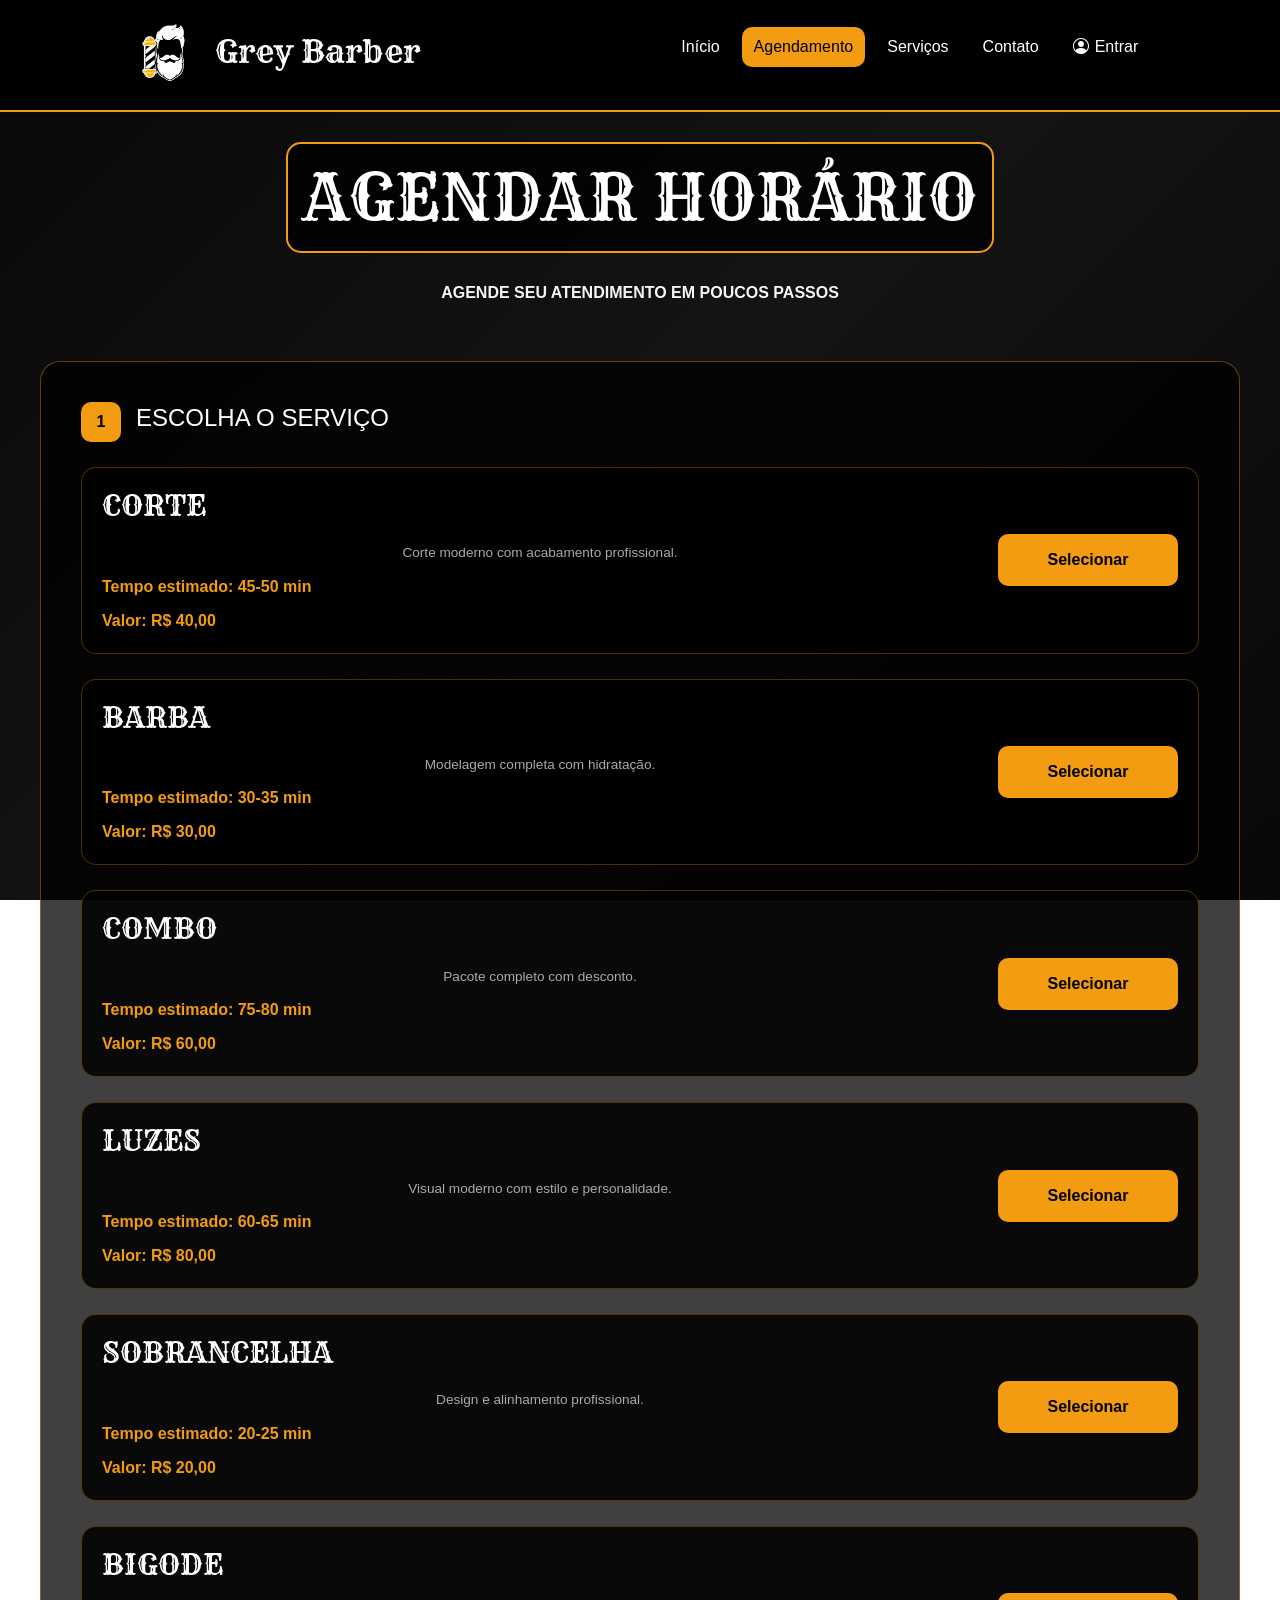
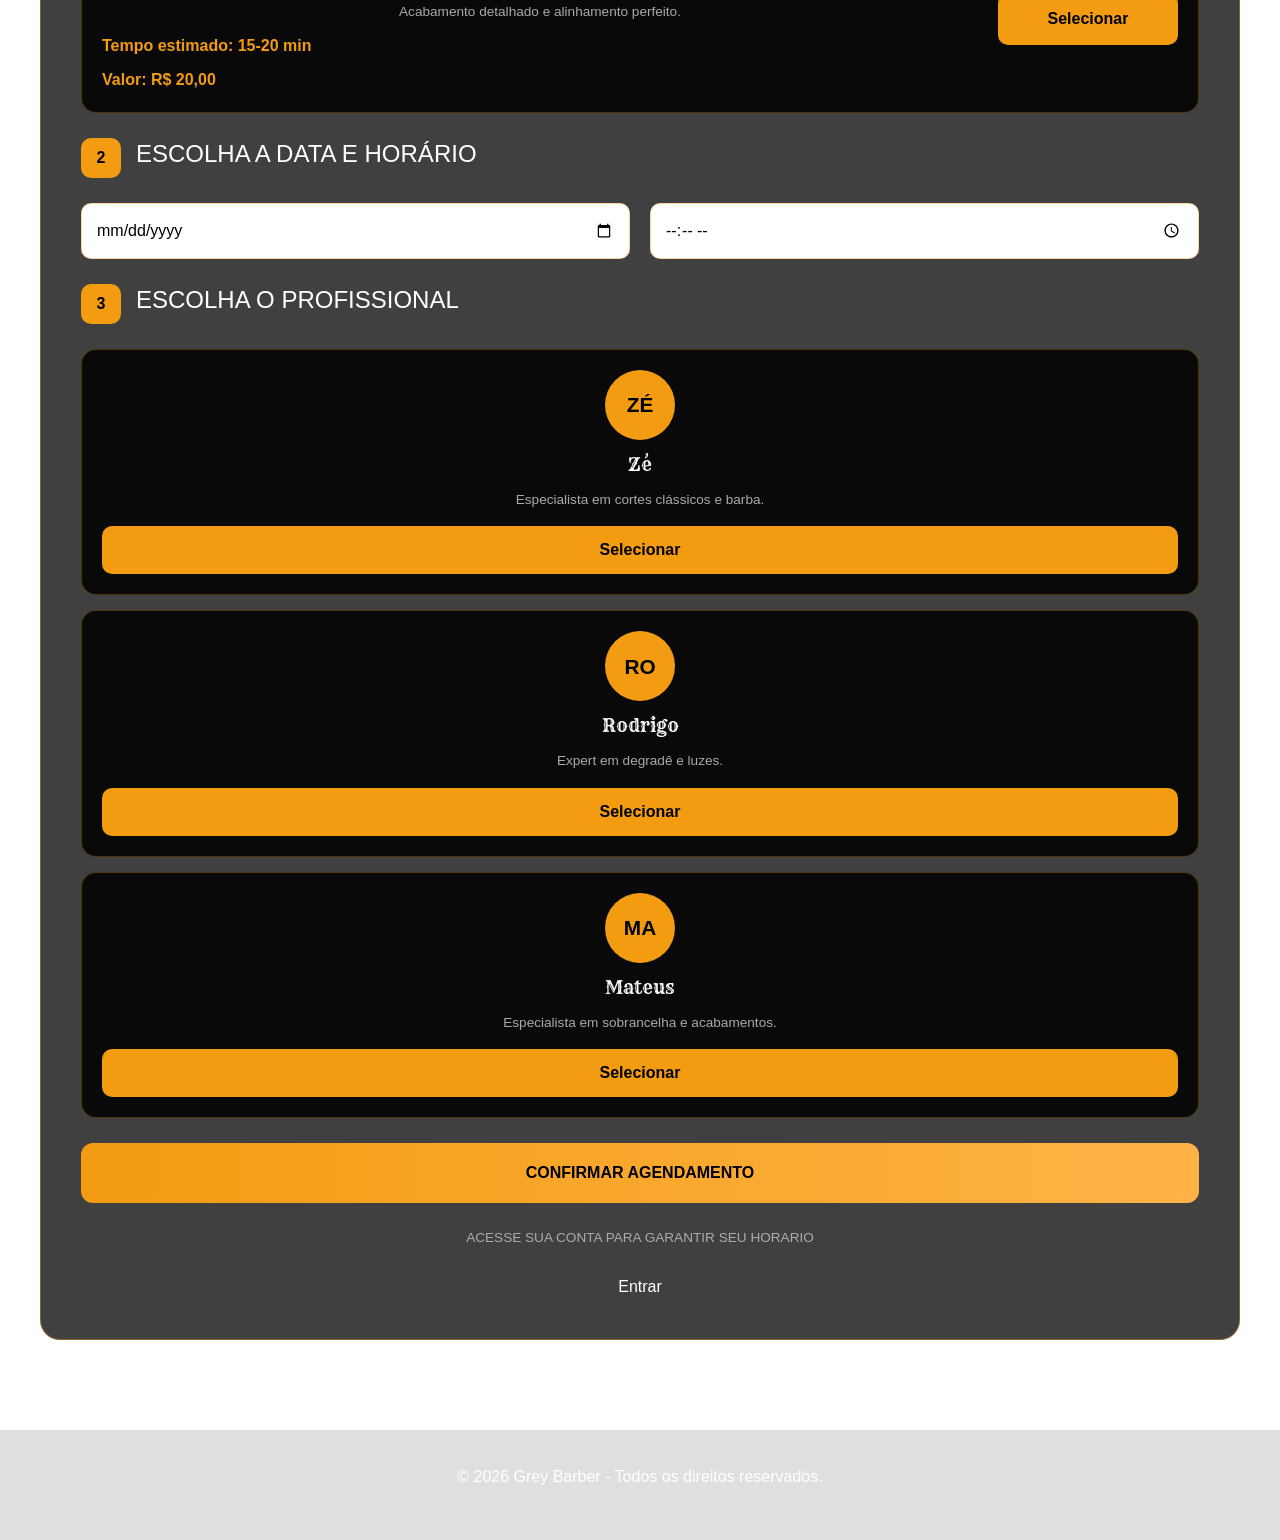
<file: agendar.html>
<!DOCTYPE html>
<html lang="pt-br">
<head>
    <meta charset="UTF-8">
    <meta name="viewport" content="width=device-width, initial-scale=1.0">
    <title>Agendar - Grey Barber</title>
    <link rel="stylesheet" href="https://cdn.jsdelivr.net/npm/bootstrap@5.3.8/dist/css/bootstrap.min.css">
    <link rel="stylesheet" href="estilizacoes/agendar.css">
    <link rel="stylesheet" href="https://cdn.jsdelivr.net/npm/bootstrap-icons@1.11.3/font/bootstrap-icons.min.css"> <!--fonte icons-->
    <link rel="icon" type="imagem/png" href="img/Barbearia_Logo.png"> <!--favicon-->
    <link href="https://fonts.googleapis.com/css2?family=Rye&display=swap" rel="stylesheet">
</head>

<body>


    <input type="checkbox" id="toggle-menu">

<div class="sidebar">
    <label for="toggle-menu" class="btn-fechar">✕</label>
    <nav class="sidebar-nav">
        <ul>
            <li><a href="index.html">Início</a></li>
            <li><a class="ativo">Agendamento</a></li>
            <li><a href="servicos.html">Serviços</a></li>
            <li><a href="contato.html">Contato</a></li>
            <li><a href="login.html"><i class="bi bi-person-circle"></i> Entrar</a></li> <!--simulando que a pessoa nao entrou-->
        </ul>
    </nav>
</div>


<header class="header">

    <div class="container-logo">
        <img src="img/Barbearia_Logo.png" alt="logo">
        <h1>Grey Barber</h1>
    </div>

     <label for="toggle-menu" class="hamburguer">
        <i class="bi bi-list"></i>
    </label>
    
    <nav class="menu">
        <ul>
            <li><a href="index.html">Início</a></li>
            <li><a class="ativo" href="">Agendamento</a></li>
            <li><a href="servicos.html">Serviços</a></li>
            <li><a href="contato.html">Contato</a></li>
            <li><a href="login.html"><i class="bi bi-person-circle"></i> Entrar</a></li> <!--simulando que a pessoa nao entrou-->
        </ul>
    </nav>
</header>

<!--PRINCIPAL-->
<section class="agendamento">
    <div class="titulo-agendamento">
        <h2>AGENDAR HORÁRIO</h2>
        <p>AGENDE SEU ATENDIMENTO EM POUCOS PASSOS</p>
    </div>

    <div class="box-agendamento">
        <div class="etapa">
            <div class="numero">1</div>
            <h3>ESCOLHA O SERVIÇO</h3>
        </div>

        <div class="servico">
            <div class="info-servico">
                <h4>CORTE</h4>
                <p>Corte moderno com acabamento profissional.</p>
                <span>Tempo estimado: 45-50 min</span>
                <span>Valor: R$ 40,00</span>
            </div>
            <button>Selecionar</button>
        </div>

        <div class="servico">
            <div class="info-servico">
                <h4>BARBA</h4>
                <p>Modelagem completa com hidratação.</p>
                <span>Tempo estimado: 30-35 min</span>
                <span>Valor: R$ 30,00</span>
            </div>
            <button>Selecionar</button>
        </div>

        <div class="servico">
            <div class="info-servico">
                <h4>COMBO</h4>
                <p>Pacote completo com desconto.</p>
                <span>Tempo estimado: 75-80 min</span>
                <span>Valor: R$ 60,00</span>
            </div>
            <button>Selecionar</button>
        </div>

        <div class="servico">
            <div class="info-servico">
                <h4>LUZES</h4>
                <p>Visual moderno com estilo e personalidade.</p>
                <span>Tempo estimado: 60-65 min</span>
                <span>Valor: R$ 80,00</span>
            </div>
            <button>Selecionar</button>
        </div>
        
        <div class="servico">
            <div class="info-servico">
                <h4>SOBRANCELHA</h4>
                <p>Design e alinhamento profissional.</p>
                <span>Tempo estimado: 20-25 min</span>
                <span>Valor: R$ 20,00</span>
            </div>
            <button>Selecionar</button>
        </div>

        <div class="servico">
            <div class="info-servico">
                <h4>BIGODE</h4>
                <p>Acabamento detalhado e alinhamento perfeito.</p>
                <span>Tempo estimado: 15-20 min</span>
                <span>Valor: R$ 20,00</span>
            </div>
            <button>Selecionar</button>
        </div>

        <!--DATA E HORARIO-->
        <div class="etapa">
            <div class="numero">2</div>
            <h3>ESCOLHA A DATA E HORÁRIO</h3>
        </div>

        <div class="inputs">
            <input type="date">
            <input type="time">
        </div>

        <!--BARBEIROS-->
        <div class="etapa">
            <div class="numero">3</div>
            <h3>ESCOLHA O PROFISSIONAL</h3>
        </div>

        <div class="barbeiros">
            <div class="barbeiro">
            <div class="foto-barbeiro">ZÉ</div>

        <div class="info-barbeiro">
            <h4>Zé</h4>
            <p>Especialista em cortes clássicos e barba.</p>
        </div>
        <button>Selecionar</button>
         </div>

        <div class="barbeiro">
            <div class="foto-barbeiro">RO</div>
            <div class="info-barbeiro">
            <h4>Rodrigo</h4>
            <p>Expert em degradê e luzes.</p>
        </div>
        <button>Selecionar</button>
        </div>

        <div class="barbeiro">
        <div class="foto-barbeiro">MA</div>
        <div class="info-barbeiro">
            <h4>Mateus</h4>
            <p>Especialista em sobrancelha e acabamentos.</p>
        </div>
            <button>Selecionar</button>
        </div>
        </div>

        <!--BOTAO DE CONFIRMACAO-->
        <button class="btn-confirmar">
            CONFIRMAR AGENDAMENTO
        </button>

        <P>ACESSE SUA CONTA PARA GARANTIR SEU HORARIO</P>
       
        <div class="entrar">
                <a href="login.html">Entrar</a>
    </div>

</section>

    <footer>
        <p>© 2026 Grey Barber - Todos os direitos reservados.</p>
    </footer>   

</body>
</html>
</file>
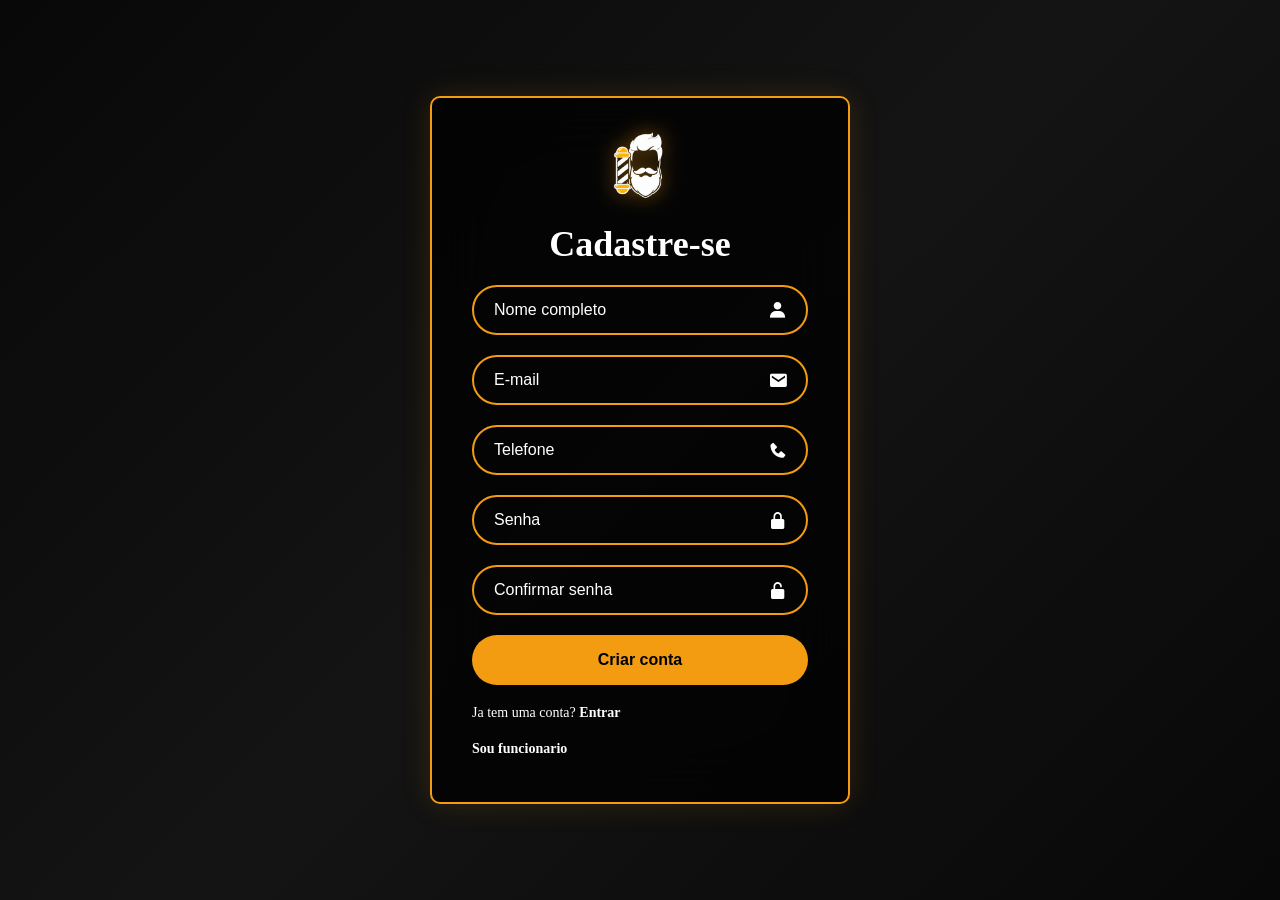
<file: cadastro.html>
<!DOCTYPE html>
<html lang="pt-br">
<head>
    <meta charset="UTF-8">
    <meta name="viewport" content="width=device-width, initial-scale=1.0">
    <title>Cadastre-se - Grey Barber</title>
    <link rel="icon" type="imagem/png" href="img/Barbearia_Logo.png"> <!--favicon-->
    <link href='https://unpkg.com/boxicons@2.1.4/css/boxicons.min.css' rel='stylesheet'>
    <link rel="stylesheet" href="estilizacoes/cadastro.css">
</head>

<body>
    <main class="container">
        <form>

            <img src="img/Barbearia_Logo.png" alt="logo" class="logo-login">

            <h1>Cadastre-se</h1>

            <!--CAMPOS DE DIGITACAO-->
            <div class="input-box">
                <input placeholder="Nome completo" type="text" required>
                <i class="bx bxs-user"></i>
            </div>

            <div class="input-box">
                <input placeholder="E-mail" type="email" required>
                <i class="bx bxs-envelope"></i>
            </div>

            <div class="input-box">
                <input placeholder="Telefone" type="tel">
                <i class="bx bxs-phone"></i>
            </div>

            <div class="input-box">
                <input placeholder="Senha" type="password" required>
                <i class="bx bxs-lock-alt"></i>
            </div>

            <div class="input-box">
                <input placeholder="Confirmar senha" type="password" required>
                <i class="bx bxs-lock-open-alt"></i>
            </div>

            <!--CONFIRMACAO, JA TEM CONTA E FUNCIONARIO-->
            <button type="submit" class="login">Criar conta</button>

            <div class="register-link">
                <p>Ja tem uma conta? <a href="login.html">Entrar</a></p>
            </div>

            <div class="funcionario">
                <a href="funcionario.html">Sou funcionario</a> <!--linkei com funcionario pra facilitar a visualizacao-->
            </div>

        </form>
    </main>
</body>
</html>
</file>
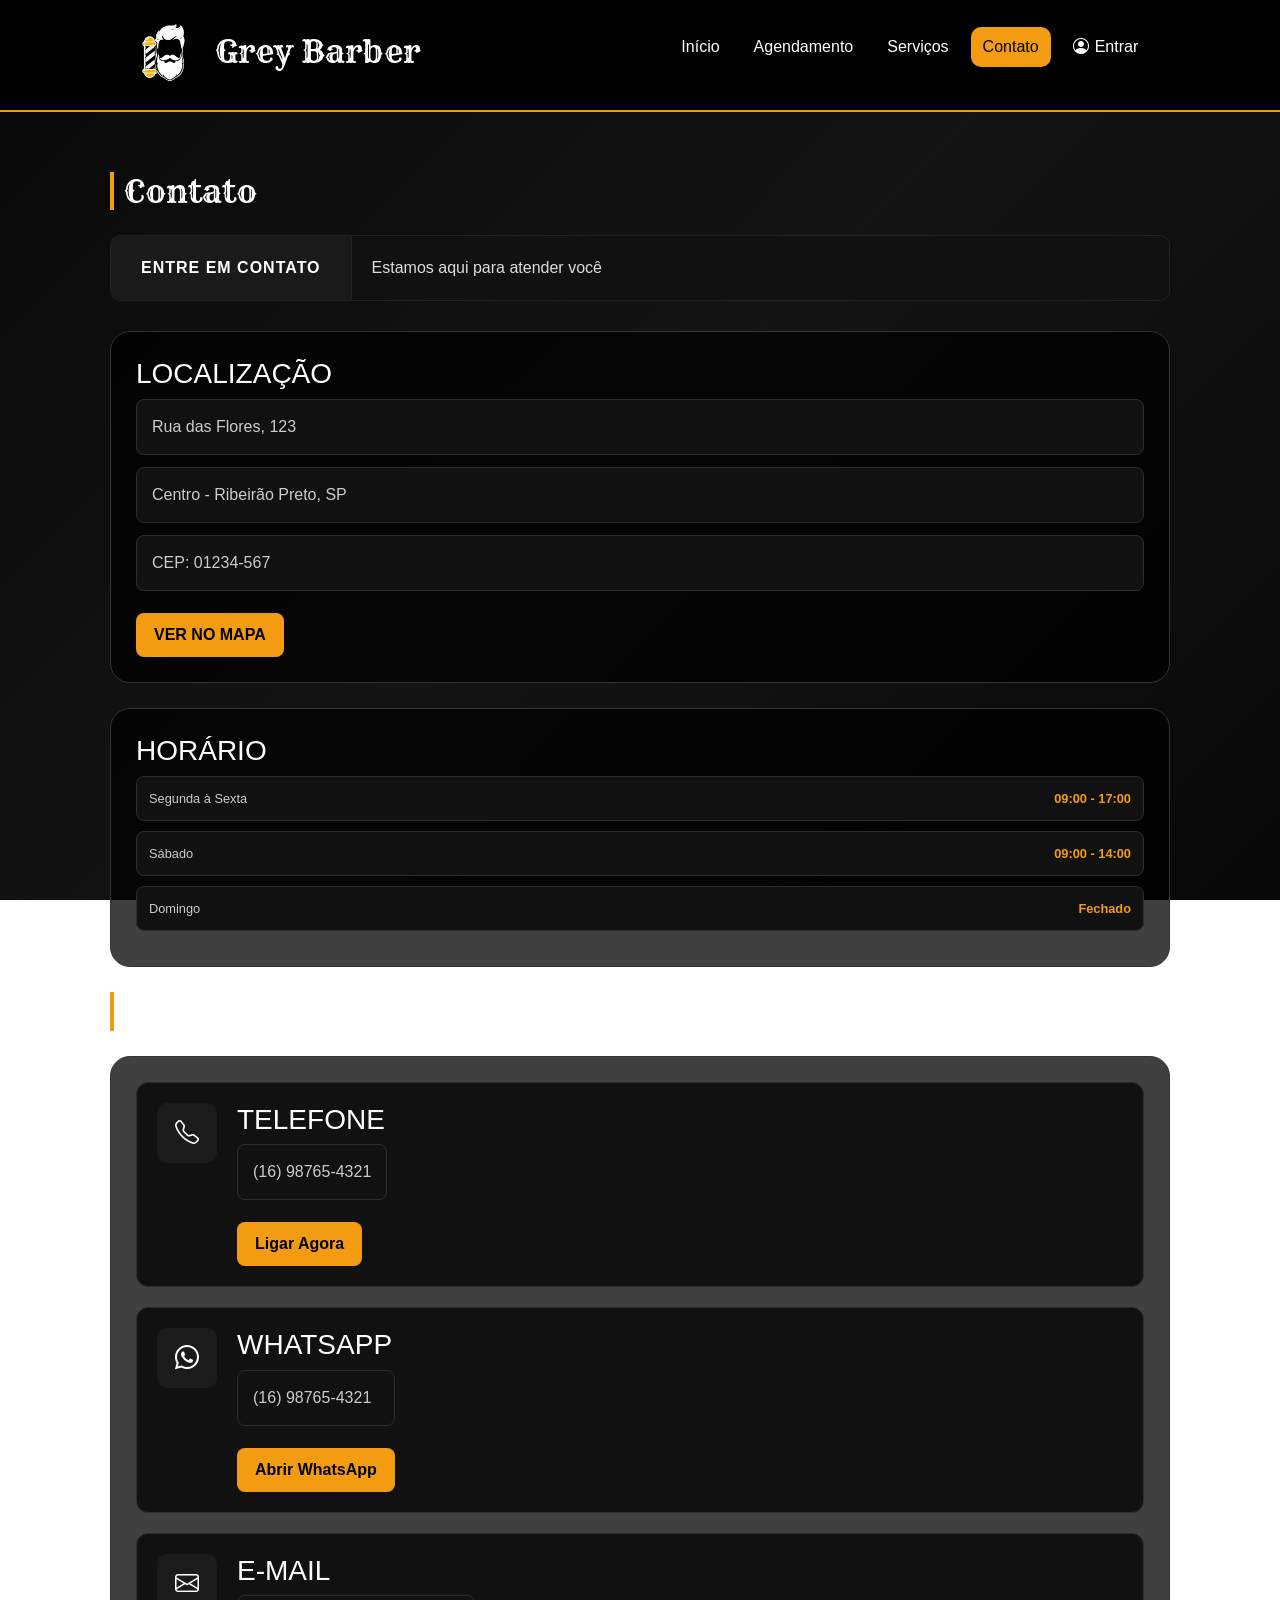
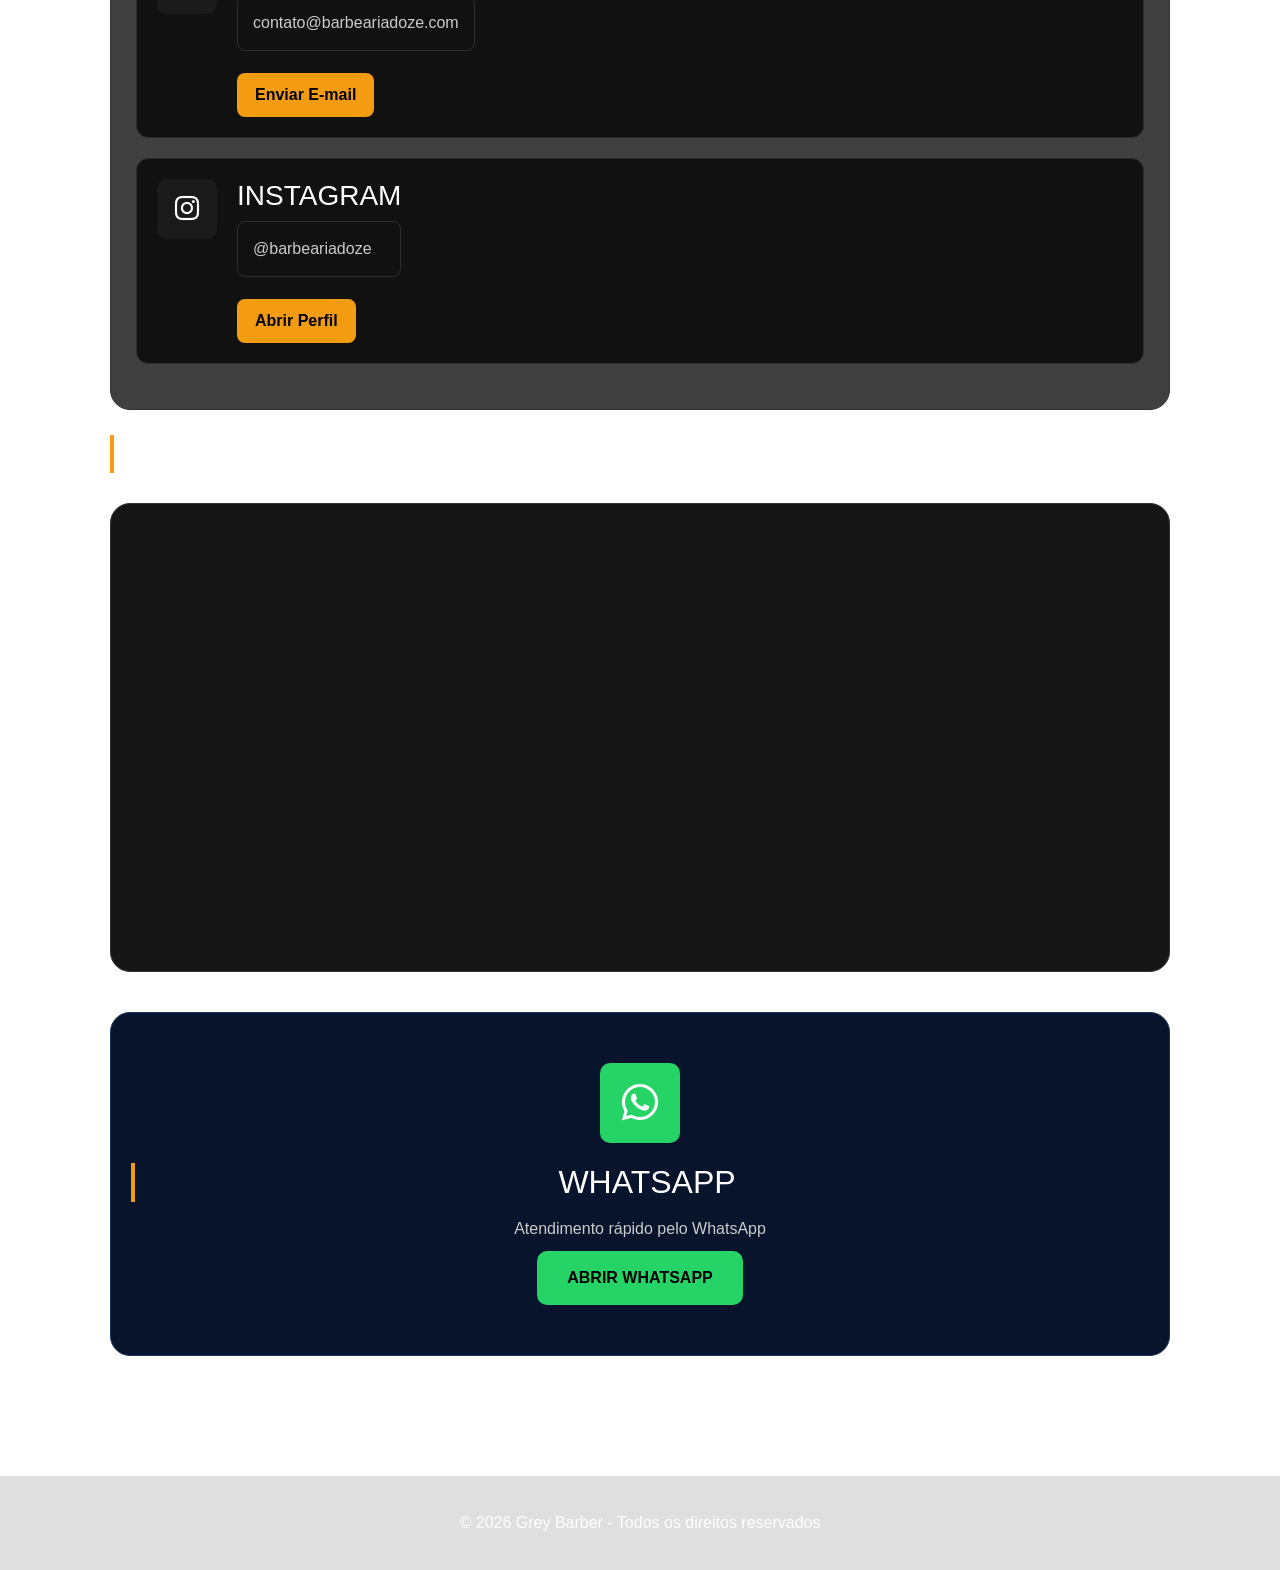
<file: contato.html>
<!DOCTYPE html>
<html lang="pt-br">
<head>
<meta charset="UTF-8">
<meta name="viewport" content="width=device-width, initial-scale=1.0">
<link rel="stylesheet" href="https://cdn.jsdelivr.net/npm/bootstrap@5.3.8/dist/css/bootstrap.min.css"> <!--grazi: adicionei-->
<link rel="stylesheet" href="https://cdn.jsdelivr.net/npm/bootstrap-icons@1.11.3/font/bootstrap-icons.min.css"> <!--grazi: add icons-->
<link rel="stylesheet" href="estilizacoes/style.css">
<link rel="stylesheet" href="https://cdn.jsdelivr.net/npm/bootstrap-icons@1.11.3/font/bootstrap-icons.min.css"> <!--fonte icons-->
<link rel="icon" type="imagem/png" href="img/Barbearia_Logo.png"> <!--grazi: favicon-->
<link href="https://fonts.googleapis.com/css2?family=Rye&display=swap" rel="stylesheet"> <!--grazi: add fonte-->

<title>Contato - Grey Barber</title>

</head>

<body>

    <input type="checkbox" id="toggle-menu">

<div class="sidebar">
    <label for="toggle-menu" class="btn-fechar">✕</label>
    <nav class="sidebar-nav">
        <ul>
            <li><a href="index.html">Início</a></li>
            <li><a href="agendar.html">Agendamento</a></li>
            <li><a href="servicos.html">Serviços</a></li>
            <li><a class="ativo">Contato</a></li>
            <li><a href="login.html"><i class="bi bi-person-circle"></i> Entrar</a></li> <!--simulando que a pessoa nao entrou-->
        </ul>
    </nav>
</div>


<header class="header"> <!--grazi: mudei o header pra ficar igual aos demais-->

    <div class="container-logo">
        <img src="img/Barbearia_Logo.png" alt="logo imagem">
        <h1>Grey Barber</h1>
    </div>

    <label for="toggle-menu" class="hamburguer">
        <i class="bi bi-list"></i> 
    </label>


    <nav class="menu">
        <ul>
            <li><a href="index.html">Início</a></li>
            <li><a href="agendar.html">Agendamento</a></li>
            <li><a href="servicos.html">Serviços</a></li>
            <li><a class="ativo" href="">Contato</a></li>
            <li><a href="login.html"><i class="bi bi-person-circle"></i> Entrar</a></li> <!--simulando que a pessoa nao entrou-->
        </ul>
    </nav>
</header>

<div class="container">

    <h2 class="section-title">Contato</h2>

    <div class="contact-box">

        <div class="contact-header">

            <div class="contact-title">
                 ENTRE EM CONTATO
            </div>

            <div class="contact-text">
                Estamos aqui para atender você
            </div>

        </div>

        <div class="contact-card">

            <h3>
                <span class="square"></span>
                LOCALIZAÇÃO
            </h3>

            <div class="info-box">
                Rua das Flores, 123
            </div>

            <div class="info-box">
                Centro - Ribeirão Preto, SP
            </div>

            <div class="info-box">
                CEP: 01234-567
            </div>

        <a href="https://www.google.com/maps?q=Rua+das+Flores+123+Ribeirao+Preto+SP" 
   target="_blank"
   class="map-button">
    VER NO MAPA
</a>
        </div>

        <div class="contact-card">

            <h3>
                <span class="square"></span>
                HORÁRIO
            </h3>

            <div class="hour-box">
                <span>Segunda à Sexta</span>
                <strong>09:00 - 17:00</strong>
            </div>

            <div class="hour-box">
                <span>Sábado</span>
                <strong>09:00 - 14:00</strong>
            </div>

            <div class="hour-box">
                <span>Domingo</span>
                <strong>Fechado</strong>
            </div>

        </div>

    </div>

    <h2 class="section-title">Canais de Atendimento</h2>

    <div class="contact-card">

        <div class="channel-box">

            <div class="icon-box">
                <i class="bi bi-telephone"></i> <!--grazi: adicionei icon telefone-->
            </div>

            <div class="channel-content">

                <h3>TELEFONE</h3>

                <div class="info-box">
                    (16) 98765-4321
                </div>

                <a href="tel:+5516987654321" class="channel-button">
                    Ligar Agora
                </a>

            </div>

        </div>

        <div class="channel-box">

            <div class="icon-box">
                <i class="bi bi-whatsapp"></i>  <!--grazi: adicionei icon do whatsapp-->
            </div>

            <div class="channel-content">

                <h3>WHATSAPP</h3>

                <div class="info-box">
                    (16) 98765-4321
                </div>

                <a href="https://wa.me/5516987654321" class="channel-button">
                    Abrir WhatsApp
                </a>

            </div>

        </div>

        <div class="channel-box">

            <div class="icon-box">
                <i class="bi bi-envelope"></i> <!--grazi: adicionei icon envelope-->
            </div>

            <div class="channel-content">

                <h3>E-MAIL</h3>

                <div class="info-box">
                    contato@barbeariadoze.com
                </div>

                <a href="mailto:contato@barbeariadoze.com" class="channel-button">
                    Enviar E-mail
                </a>

            </div>

        </div>

        <div class="channel-box">

            <div class="icon-box">
                <i class="bi bi-instagram"></i> <!--grazi: adidiconei icon insta-->
            </div>

            <div class="channel-content">

                <h3>INSTAGRAM</h3>

                <div class="info-box">
                    @barbeariadoze
                </div>

                <a href="#" class="channel-button">
                    Abrir Perfil
                </a>

            </div>

        </div>

    </div>

    <h2 class="section-title">Localização</h2>

    <div class="map-section">

    

<iframe 
src="https://maps.google.com/maps?q=Rua%20das%20Flores%20123%20Ribeirao%20Preto%20SP&t=&z=17&ie=UTF8&iwloc=&output=embed"
width="100%" 
height="400" 
style="border:0; border-radius:15px;">
</iframe>
    </div>

    <div class="whatsapp-section">

        <div class="whatsapp-icon">
            <i class="bi bi-whatsapp"></i> <!--grazi: adicionei-->
        </div>

        <h2>WHATSAPP</h2>

        <p>
            Atendimento rápido pelo WhatsApp
        </p>

        <a href="https://wa.me/5516987654321" target="_blank">
            ABRIR WHATSAPP
        </a>

    </div>

</div>

<footer> 
    © 2026 Grey Barber - Todos os direitos reservados
</footer>

</body>
</html>
</file>
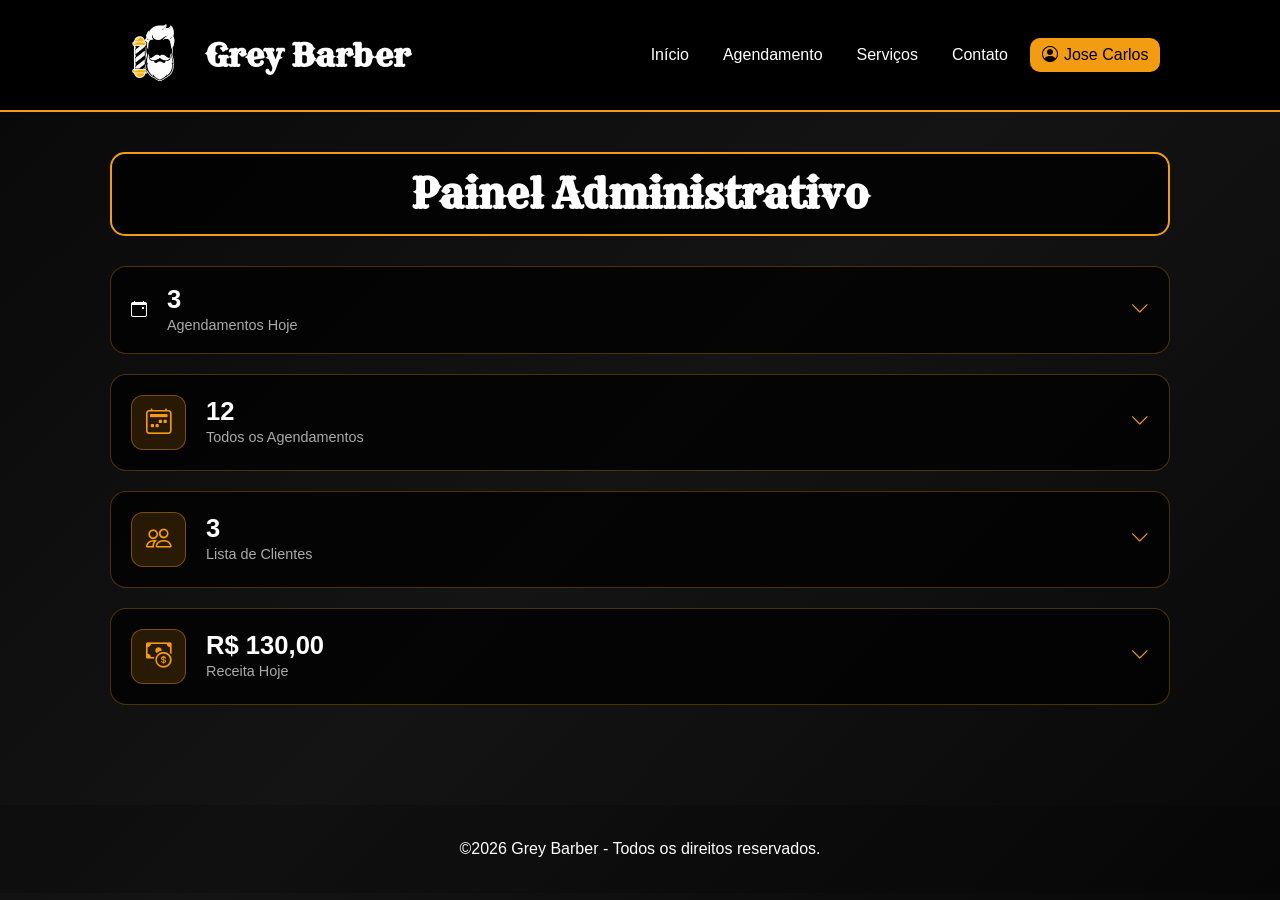
<file: funcionario.html>
<!DOCTYPE html>
<html lang="pt-br">
<head>
    <meta charset="UTF-8">
    <meta name="viewport" content="width=device-width, initial-scale=1.0">
    <title>Painel - Grey Barber</title>
    <link rel="icon" type="imagem/png" href="img/Barbearia_Logo.png"> <!--favicon-->
    <link rel="stylesheet" href="https://cdn.jsdelivr.net/npm/bootstrap-icons@1.11.3/font/bootstrap-icons.min.css">
    <link href="https://fonts.googleapis.com/css2?family=Rye&display=swap" rel="stylesheet">
    <link rel="stylesheet" href="estilizacoes/funcionario.css">
</head>

<body>

    <input type="checkbox" id="toggle-menu">

    <div class="sidebar">
        <label for="toggle-menu" class="btn-fechar">✕</label>
        <nav class="sidebar-nav">
            <ul>
                <li><a href="index.html">Início</a></li>
                <li><a href="agendar.html">Agendamento</a></li>
                <li><a href="servicos.html">Serviços</a></li>
                <li><a href="contato.html">Contato</a></li>
               <li><a class="ativo" href=""><i class="bi bi-person-circle"></i> Jose Carlos</a></li> <!--simulando que o funcionario logou-->
            </ul>
        </nav>
    </div>

    <header class="header">
        <div class="container-logo">
            <img src="img/Barbearia_Logo.png" alt="logo">
            <h1>Grey Barber</h1>
        </div>
        
        <nav class="menu">
            <ul>
                <li><a href="index.html">Início</a></li>
                <li><a href="agendar.html">Agendamento</a></li>
                <li><a href="servicos.html">Serviços</a></li>
                <li><a href="contato.html">Contato</a></li>
                <li><a class="ativo" href=""><i class="bi bi-person-circle"></i> Jose Carlos</a></li> 
            </ul>
        </nav>
        <label for="toggle-menu" class="hamburguer">
            <i class="bi bi-list"></i>
        </label>
    </header>

    <main class="painel">

        <div class="titulo-painel">
            <h2>Painel Administrativo</h2>
        </div>

        <div class="cards-grid">

            <!-- AGENDAMENTOS HOJE -->
            <input type="checkbox" id="toggle-agendamentos">
            <div class="card-stat card-expansivel">
                <label for="toggle-agendamentos" class="card-label">
                    <div class="card-">
                        <i class="bi bi-calendar-event"></i>
                    </div>

                    <div class="card-info">
                        <span class="numero">3</span>
                        <span class="label">Agendamentos Hoje</span>
                    </div>
                    <i class="bi bi-chevron-down seta"></i>
                </label>

                <div class="lista-expansivel">
                    <div class="agendamento-item">
                        <div class="linha-topo">
                            <div class="horario">09:00</div>
                            <span class="status confirmado">Confirmado</span>
                        </div>

                        <div class="dados-cliente">
                            <p><i class="bi bi-person"></i> Lucas Andrade </p>
                            <p><i class="bi bi-telephone"></i> (11) 98888-1111</p>
                            <p>Barba</p>
                            <p class="valor">R$ 30,00</p>
                        </div>

                        <div class="acoes">
                            <button class="btn-concluir"><i class="bi bi-check"></i> Concluir</button>
                            <button class="btn-editar"><i class="bi bi-pencil"></i> Editar</button>
                            <button class="btn-cancelar"><i class="bi bi-x"></i> Cancelar</button>
                        </div>
                    </div>

                    <div class="agendamento-item">
                        <div class="linha-topo">
                            <div class="horario">10:00</div>
                            <span class="status confirmado">Confirmado</span>
                        </div>

                        <div class="dados-cliente">
                            <p><i class="bi bi-person"></i> Carlos Silva</p>
                            <p><i class="bi bi-telephone"></i> (11) 98888-2222</p>
                            <p>Corte</p>
                            <p class="valor">R$ 40,00</p>
                        </div>

                        <div class="acoes">
                            <button class="btn-concluir"><i class="bi bi-check"></i> Concluir</button>
                            <button class="btn-editar"><i class="bi bi-pencil"></i> Editar</button>
                            <button class="btn-cancelar"><i class="bi bi-x"></i> Cancelar</button>
                        </div>
                    </div>

                    <div class="agendamento-item">
                        <div class="linha-topo">
                            <div class="horario">11:00</div>
                            <span class="status confirmado">Confirmado</span>
                        </div>

                        <div class="dados-cliente">
                            <p><i class="bi bi-person"></i> Pedro Costa</p>
                            <p><i class="bi bi-telephone"></i> (11) 98888-3333</p>
                            <p>Combo</p>
                            <p class="valor">R$ 60,00</p>
                        </div>

                        <div class="acoes">
                            <button class="btn-concluir"><i class="bi bi-check"></i> Concluir</button>
                            <button class="btn-editar"><i class="bi bi-pencil"></i> Editar</button>
                            <button class="btn-cancelar"><i class="bi bi-x"></i> Cancelar</button>
                        </div>
                    </div>
                </div>
            </div>

            <!-- TODOS OS AGENDAMENTOS -->
            <input type="checkbox" id="toggle-todos">
            <div class="card-stat card-expansivel">
                <label for="toggle-todos" class="card-label">
                    <div class="card-icone">
                        <i class="bi bi-calendar2-week"></i>
                    </div>

                    <div class="card-info">
                        <span class="numero">12</span>
                        <span class="label">Todos os Agendamentos</span>
                    </div>

                    <i class="bi bi-chevron-down seta"></i>
                </label>

                <div class="lista-expansivel">
                    <div class="agendamento-item">
                        <div class="linha-topo">
                            <div class="horario">07/05/2026 — 09:00</div>
                            <span class="status confirmado">Confirmado</span>
                        </div>

                        <!--CLIENTE 1-->
                        <div class="dados-cliente">
                            <p><i class="bi bi-person"></i> Lucas Andrade</p>
                            <p><i class="bi bi-telephone"></i> (11) 98888-1111</p>
                            <p>Barba</p>
                            <p class="valor">R$ 30,00</p>
                        </div>

                        <div class="acoes">
                            <button class="btn-editar"><i class="bi bi-pencil"></i> Editar</button>
                            <button class="btn-cancelar"><i class="bi bi-trash"></i> Excluir</button>
                        </div>
                    </div>

                    <div class="agendamento-item">
                        <div class="linha-topo">
                            <div class="horario">07/05/2026 — 10:00</div>
                            <span class="status confirmado">Confirmado</span>
                        </div>

                        <!--CLIENTE 2-->
                        <div class="dados-cliente">
                            <p><i class="bi bi-person"></i> Carlos Silva</p>
                            <p><i class="bi bi-telephone"></i> (11) 98888-2222</p>
                            <p>Corte</p>
                            <p class="valor">R$ 40,00</p>
                        </div>

                        <div class="acoes">
                            <button class="btn-editar"><i class="bi bi-pencil"></i> Editar</button>
                            <button class="btn-cancelar"><i class="bi bi-trash"></i> Excluir</button>
                        </div>
                    </div>

                    <div class="agendamento-item">
                        <div class="linha-topo">
                            <div class="horario">07/05/2026 — 11:00</div>
                            <span class="status confirmado">Confirmado</span>
                        </div>

                        <!--CLIENTE 3-->
                        <div class="dados-cliente">
                            <p><i class="bi bi-person"></i> Pedro Costa</p>
                            <p><i class="bi bi-telephone"></i> (11) 98888-3333</p>
                            <p>Combo</p>
                            <p class="valor">R$ 60,00</p>
                        </div>
                        
                        <div class="acoes">
                            <button class="btn-editar"><i class="bi bi-pencil"></i> Editar</button>
                            <button class="btn-cancelar"><i class="bi bi-trash"></i> Excluir</button>
                        </div>
                    </div>
                </div>
            </div>

            <!-- LISTA DE CLIENTES -->
            <input type="checkbox" id="toggle-clientes">

            <div class="card-stat card-expansivel">

                <label for="toggle-clientes" class="card-label">
                    <div class="card-icone">
                        <i class="bi bi-people"></i>
                    </div>

                    <div class="card-info">
                        <span class="numero">3</span>
                        <span class="label">Lista de Clientes</span>
                    </div>
                    <i class="bi bi-chevron-down seta"></i>
                </label>

                 <!--INFO CLIENTES-->
                <div class="lista-expansivel">
                    <div class="cliente-item">
                        <div class="cliente-topo">
                            <i class="bi bi-person-circle icone-cliente"></i>

                            <div class="cliente-info">
                                <strong>lucas Andrade</strong>
                                <p><i class="bi bi-telephone"></i> (11) 98888-1111</p>
                                <p><i class="bi bi-envelope"></i> lucas@email.com</p>
                            </div>
                        </div>

                        <div class="cliente-rodape">
                            <span>Total de visitas: <strong>05</strong></span>
                            <span>Última visita: <strong>07/05/2026</strong></span>
                        </div>
                    </div>

                    <div class="cliente-item">
                        <div class="cliente-topo">
                            <i class="bi bi-person-circle icone-cliente"></i>
                            <div class="cliente-info">
                                <strong>Carlos Silva</strong>
                                <p><i class="bi bi-telephone"></i> (11) 98888-2222</p>
                                <p><i class="bi bi-envelope"></i> carlos@email.com</p>
                            </div>
                        </div>

                        <div class="cliente-rodape">
                            <span>Total de visitas: <strong>04</strong></span>
                            <span>Última visita: <strong>07/05/2026</strong></span>
                        </div>
                    </div>

                    <div class="cliente-item">
                        <div class="cliente-topo">
                            <i class="bi bi-person-circle icone-cliente"></i>
                            <div class="cliente-info">
                                <strong>Pedro Costa</strong>
                                <p><i class="bi bi-telephone"></i> (11) 98888-3333</p>
                                <p><i class="bi bi-envelope"></i> pedro@email.com</p>
                            </div>
                        </div>

                        <div class="cliente-rodape">
                            <span>Total de visitas: <strong>03</strong></span>
                            <span>Última visita: <strong>07/05/2026</strong></span>
                        </div>
                    </div>
                </div>
            </div>

            <!-- RECEITA HOJE -->
            <input type="checkbox" id="toggle-receita">

            <div class="card-stat card-expansivel">
                <label for="toggle-receita" class="card-label">
                    <div class="card-icone">
                        <i class="bi bi-cash-coin"></i>
                    </div>

                    <div class="card-info">
                        <span class="numero">R$ 130,00</span>
                        <span class="label">Receita Hoje</span>
                    </div>

                    <i class="bi bi-chevron-down seta"></i>
                </label>

                <div class="lista-expansivel">
                    <div class="receita-item">
                        <span class="receita-servico">Barba — Lucas Andrade</span>
                        <span class="receita-valor">R$ 30,00</span>
                    </div>

                    <div class="receita-item">
                        <span class="receita-servico">Corte — Carlos Silva</span>
                        <span class="receita-valor">R$ 40,00</span>
                    </div>

                    <div class="receita-item">
                        <span class="receita-servico">Combo — Pedro Costa</span>
                        <span class="receita-valor">R$ 60,00</span>
                    </div>

                    <div class="receita-total">
                        <span>Total do dia</span>
                        <span>R$ 180,00</span>
                    </div>
                </div>
            </div>

        </div>

    </main>

    <footer>
        <p>©2026 Grey Barber - Todos os direitos reservados.</p>
    </footer>

</body>
</html>
</file>
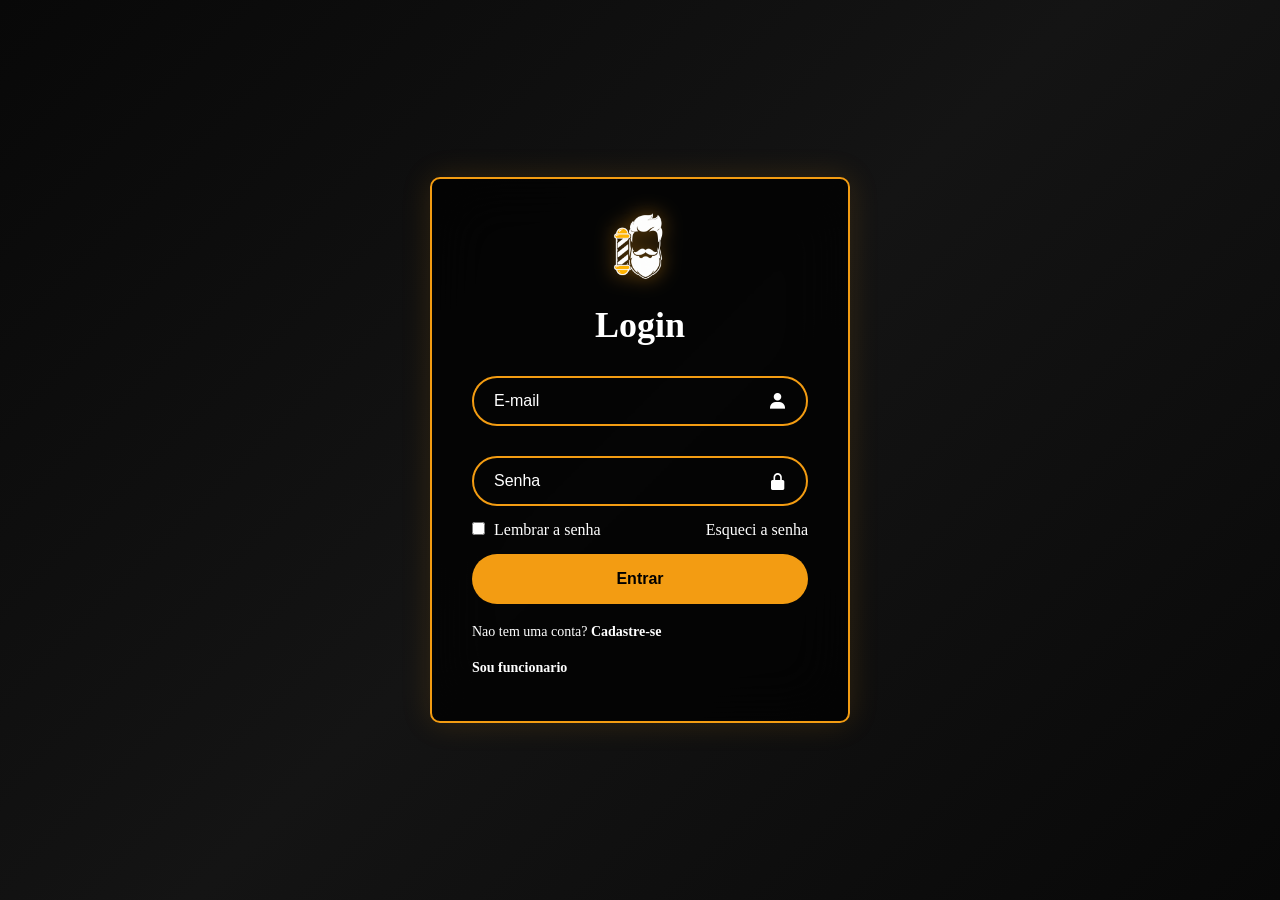
<file: login.html>
<!DOCTYPE html>
<html lang="pt-br">
<head>
    <meta charset="UTF-8">
    <meta name="viewport" content="width=device-width, initial-scale=1.0">
    <title>Login-Grey Barber</title>
    <link rel="icon" type="imagem/png" href="img/Barbearia_Logo.png"> <!--favicon-->
    <link href='https://unpkg.com/boxicons@2.1.4/css/boxicons.min.css' rel='stylesheet'> <!--icons-->
    <link rel="stylesheet" href="estilizacoes/login.css">

</head>

<body>
    <main class="container">
        <form>
            
            <img src="img/Barbearia_Logo.png" alt="logo" class="logo-login">

            
            <h1>Login</h1>

            <div class="input-box">
                <input placeholder="E-mail" type="email" required>
                <i class="bx bxs-user"></i>
            </div>

            <div class="input-box">
                <input placeholder="Senha" type="password" required>
                <i class="bx bxs-lock-alt"></i>
            </div>

            <!--LEMBRAR A SENHA E ESQUECI A SENHA-->
            <div class="remember-forgot">
                <label>
                    <input type="checkbox">
                    Lembrar a senha
                </label>
                <a href="senha.html">Esqueci a senha</a>
            </div>

            <!--CADASTRE-SE E SOU FUNCIONARIO-->
            <button type="submit" class="login">Entrar</button>

            <div class="register-link">
                <p>Nao tem uma conta? <a href="cadastro.html">Cadastre-se</a></p>
            </div>

            <div class="funcionario">
                <a href="funcionario.html">Sou funcionario</a>


        </form>
    </main>
    
</body>
</html>
</file>
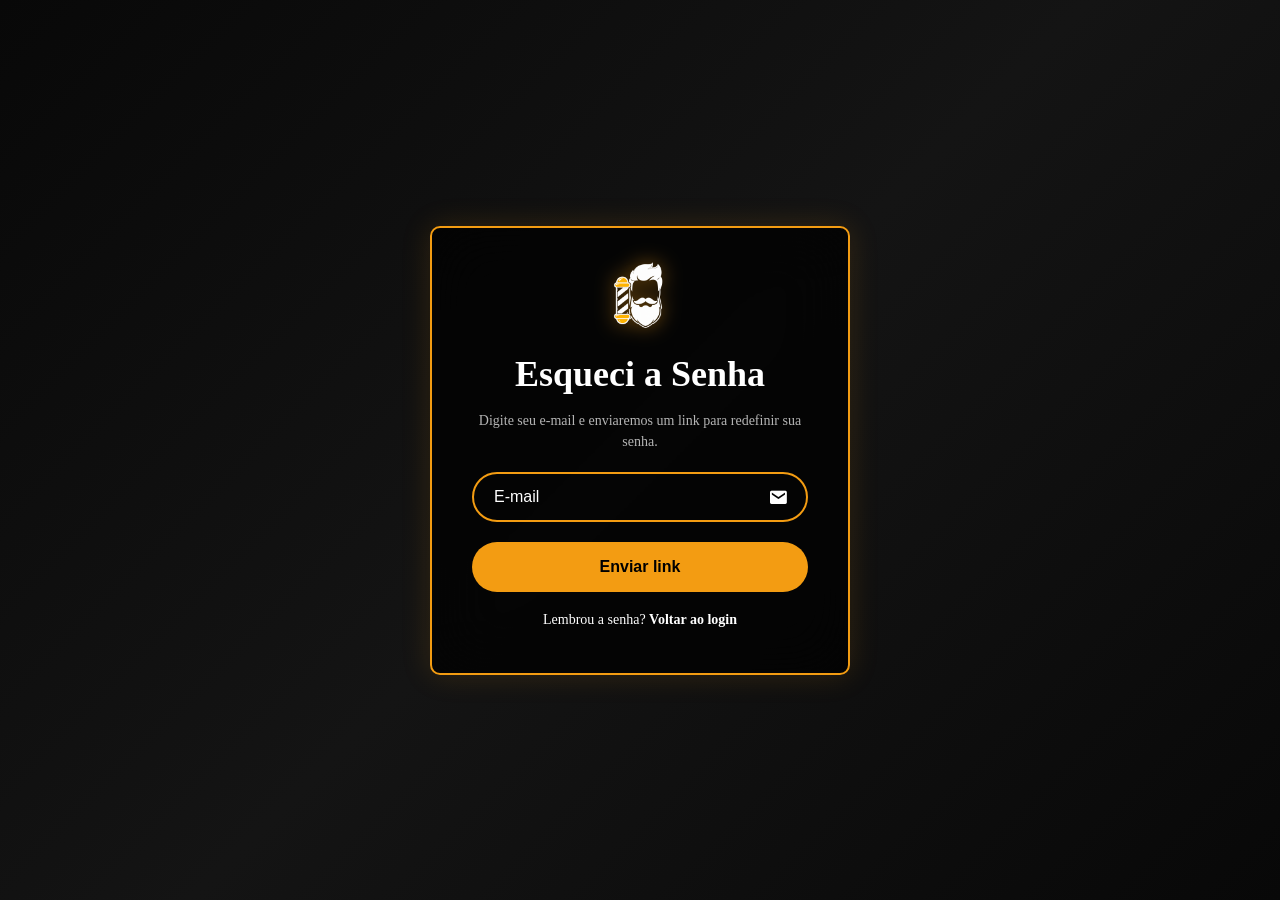
<file: senha.html>
<!DOCTYPE html>
<html lang="pt-br">
<head>
    <meta charset="UTF-8">
    <meta name="viewport" content="width=device-width, initial-scale=1.0">
    <title>Esqueci a Senha - Grey Barber</title>
    <link rel="icon" type="imagem/png" href="img/Barbearia_Logo.png">
    <link href='https://unpkg.com/boxicons@2.1.4/css/boxicons.min.css' rel='stylesheet'>
    <link rel="stylesheet" href="estilizacoes/senha.css">
</head>

<body>
    <main class="container">
        <form>

            <img src="img/Barbearia_Logo.png" alt="logo" class="logo-login">

            <h1>Esqueci a Senha</h1>

            <p class="descricao">Digite seu e-mail e enviaremos um link para redefinir sua senha.</p>

            <div class="input-box">
                <input placeholder="E-mail" type="email" required>
                <i class="bx bxs-envelope"></i>
            </div>

            <button type="submit" class="login">Enviar link</button>

            <div class="register-link">
                <p>Lembrou a senha? <a href="login.html">Voltar ao login</a></p>
            </div>

        </form>
    </main>
</body>
</html>
</file>
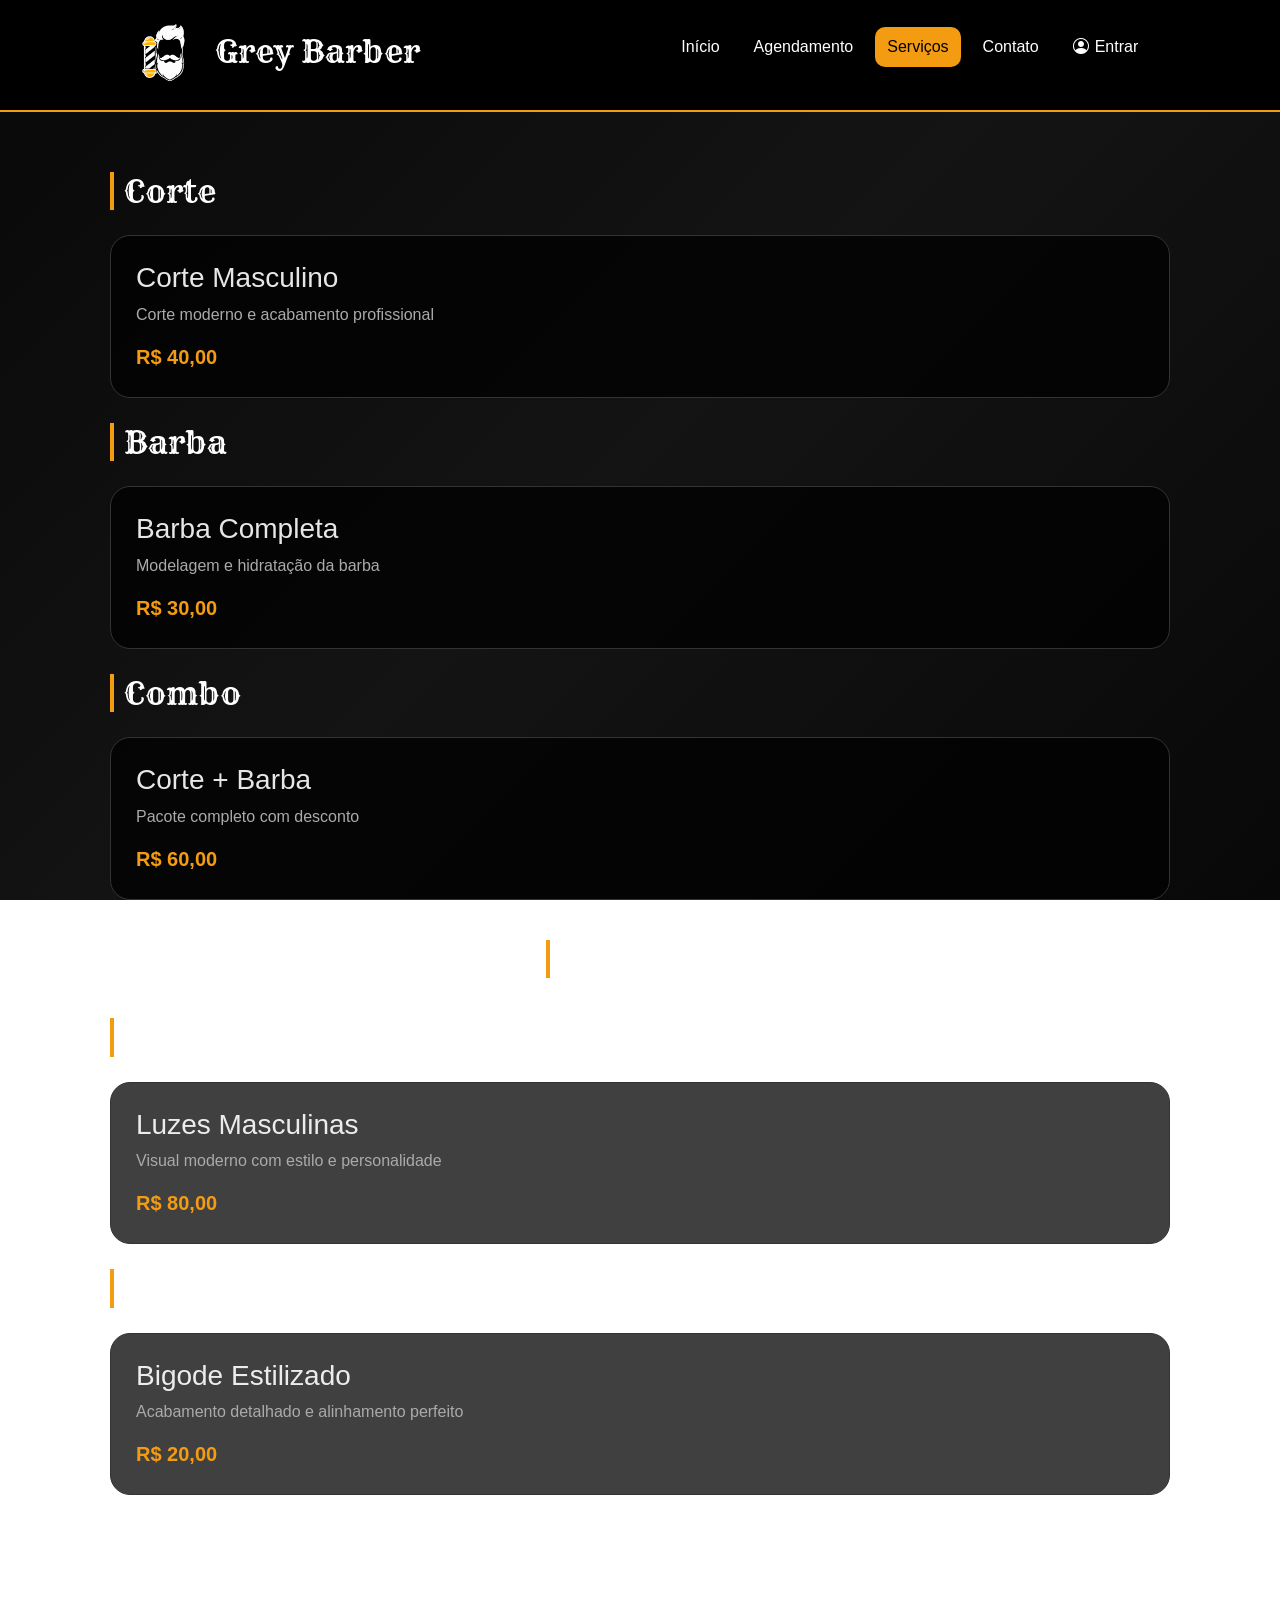
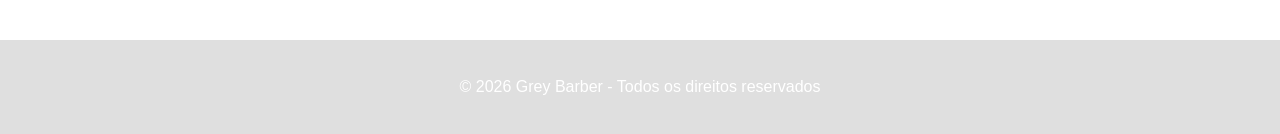
<file: servicos.html>
<!DOCTYPE html>
<html lang="pt-br">
<head>
<meta charset="UTF-8">
<meta name="viewport" content="width=device-width, initial-scale=1.0">
<link rel="stylesheet" href="https://cdn.jsdelivr.net/npm/bootstrap@5.3.8/dist/css/bootstrap.min.css"> <!--grazi: adicionei-->
<link rel="stylesheet" href="estilizacoes/style.css"> 
<link rel="stylesheet" href="https://cdn.jsdelivr.net/npm/bootstrap-icons@1.11.3/font/bootstrap-icons.min.css"> <!--fonte icons-->
<link rel="icon" type="imagem/png" href="img/Barbearia_Logo.png"> <!--favicon-->
<link href="https://fonts.googleapis.com/css2?family=Rye&display=swap" rel="stylesheet"> <!--grazi: adicionei-->
<title>Serviços - Grey Barber</title>

</head>

<body>

    <input type="checkbox" id="toggle-menu">

<div class="sidebar">
    <label for="toggle-menu" class="btn-fechar">✕</label>
    <nav class="sidebar-nav">
        <ul>
            <li><a href="index.html">Início</a></li>
            <li><a href="agendar.html">Agendamento</a></li>
            <li><a class="ativo">Serviços</a></li>
            <li><a href="contato.html">Contato</a></li>
            <li><a href="login.html"><i class="bi bi-person-circle"></i> Entrar</a></li> <!--simulando que a pessoa nao entrou-->
        </ul>
    </nav>
</div>


<header class="header"> <!--grazi: mudei o header pra ficar igual aos demais-->

    <div class="container-logo">
        <img src="img/Barbearia_Logo.png" alt="logo imagem">
        <h1>Grey Barber</h1>
    </div>

    <label for="toggle-menu" class="hamburguer">
        <i class="bi bi-list"></i> 
    </label>

    <nav class="menu">
        <ul>
            <li><a href="index.html">Início</a></li>
            <li><a href="agendar.html">Agendamento</a></li>
            <li><a class="ativo" href="">Serviços</a></li>
            <li><a href="contato.html">Contato</a></li>
           <li><a href="login.html"><i class="bi bi-person-circle"></i> Entrar</a></li> <!--simulando que a pessoa nao entrou-->
        </ul>
    </nav>
</header>

<div class="container">

    <h2>Corte</h2>

    <div class="card">
        <div class="service">
            <div class="service-info">
                <h3>Corte Masculino</h3>
                <p>Corte moderno e acabamento profissional</p>
            </div>
            <div class="price">R$ 40,00</div>
        </div>
    </div>

    <h2>Barba</h2>

    <div class="card">
        <div class="service">
            <div class="service-info">
                <h3>Barba Completa</h3>
                <p>Modelagem e hidratação da barba</p>
            </div>
            <div class="price">R$ 30,00</div>
        </div>
    </div>

    <h2>Combo</h2>

    <div class="card">
    <div class="service">
        <div class="service-info">
            <h3>Corte + Barba</h3>
            <p>Pacote completo com desconto</p>
        </div>
        <div class="price">R$ 60,00</div>
    </div>

    <div id="combo" class="gallery">
    </div>
</div>

<script>
function toggleGallery(id) {
    const galeria = document.getElementById(id);
    galeria.classList.toggle("active");
}
</script>

<h2 class="titulo-adicionais">Adicionais</h2>

<h2>Luzes</h2>

<div class="card">
    <div class="service">
        <div class="service-info">
            <h3>Luzes Masculinas</h3>
            <p>Visual moderno com estilo e personalidade</p>
        </div>
        <div class="price">R$ 80,00</div>
    </div>
</div>

<h2>Bigode</h2>

<div class="card">
    <div class="service">
        <div class="service-info">
            <h3>Bigode Estilizado</h3>
            <p>Acabamento detalhado e alinhamento perfeito</p>
        </div>
        <div class="price">R$ 20,00</div>
    </div>

</div>
</div>
</div> 

    <footer>
    © 2026 Grey Barber - Todos os direitos reservados
</footer>

</body>
</html>
</file>
<file: estilizacoes/agendar.css>
*{
    padding: 0;
    margin: 0;
    box-sizing: border-box;
}

body{
    background: linear-gradient(135deg, #080808 0%, #141414 50%, #080808 100%);
    background-size: cover;
    background-position: center;
    background-attachment: fixed;
    font-family: Arial, Helvetica, sans-serif;
    color: white;
    overflow-x: hidden;
}

/*SIDEBAR MOBILE*/
#toggle-menu {
    display: none;
}

.sidebar {
    position: fixed;
    top: 0;
    right: -260px;
    width: 220px;
    height: 100%;
    background-color: rgba(0, 0, 0, 0.92);
    border-left: 2px solid #f39c12;
    z-index: 400;
    display: flex;
    flex-direction: column;
    align-items: center;
    justify-content: center;
    padding: 60px 20px 40px;
    transition: right 0.35s ease;
}

#toggle-menu:checked ~ .sidebar {
    right: 0;
}

.btn-fechar {
    position: absolute;
    top: 16px;
    right: 16px;
    color: white;
    font-size: 1.4rem;
    cursor: pointer;
    transition: color 0.2s;
}

.btn-fechar:hover {
    color: #f39c12;
}

.sidebar-nav ul {
    list-style: none;
    padding: 0;
    display: flex;
    flex-direction: column;
    gap: 8px;
    text-align: center;
    width: 100%;
}

.sidebar-nav ul li a {
    display: block;
    text-decoration: none;
    color: white;
    font-size: 1rem;
    padding: 11px 20px;
    border-radius: 10px;
    transition: 0.3s;
}

.sidebar-nav ul li a:hover,
.sidebar-nav ul li a.ativo {
    background-color: #f39c12;
    color: black;
}

.hamburguer {
    display: flex;
    align-items: center;
    justify-content: center;
    color: white;
    font-size: 2rem;
    cursor: pointer;
    padding: 4px 8px;
    transition: color 0.2s;
    user-select: none;
}

.hamburguer:hover {
    color: #f39c12;
}

.menu{
    display: none;
}

/*CABECALHO*/
.header{
    width: 100%;
    padding: 20px 15px;
    background-color: black;
    border-bottom: 2px solid #f39c12;
    display: flex;
    flex-direction: row;
    align-items: center;
    gap: 20px;
}

.container-logo{
    display: flex;
    align-items: center;
    gap: 15px;
}

.container-logo img{
    width: 70px;
}

.container-logo h1{
    font-family: 'Rye', serif;
    font-size: 1.5rem;
}

.menu ul{
    list-style: none;
    padding-left: 0;
    display: flex;
    flex-direction: column;
    gap: 10px; 
}

.menu li{
    text-align: center;
}

.menu li a{
    text-decoration: none;
    color: white;
    padding: 12px 18px;
    border-radius: 10px;
    transition: 0.3s;
    display: block;
    font-size: 1rem;
}

.menu li a:hover{
    background-color: #f39c12;
    color: black;
}

.ativo{
    background-color: #f39c12;
    color: black !important;    /* texto do botao mantem preto qnd ativo*/
}

/*AGENDAMENTO */
.agendamento{
    width: 100%;
    padding: 30px 15px;
}

.titulo-agendamento{
    display: flex;
    flex-direction: column;
    gap: 20px;
    margin-bottom: 40px;
}

 /* TITULO PRINCIPAL*/
.titulo-agendamento h2{
    font-size: 2rem;
    font-family: 'Rye', serif;
    background: rgba(0,0,0,0.8);
    border: 2px solid #f39c12;
    padding: 15px;
    border-radius: 15px;
    text-align: center;
}

.titulo-agendamento p{
    color: whitesmoke;    
    text-align: center;
    font-size: 1rem;
    font-weight: 700;
}

.box-agendamento{
    width: 100%;
    background-color: rgba(0,0,0,0.75);
    border: 1px solid rgba(243,156,18,0.4);
    border-radius: 20px;
    padding: 20px;
    display: flex;
    flex-direction: column;
    gap: 25px;
}

/*ETAPAS*/
.etapa{
    display: flex;
    align-items: center;
    gap: 15px;
}

.numero{
    width: 40px;
    height: 40px;
    border-radius: 10px;
    background-color: #f39c12;
    color: black;
    font-weight: bold;
    display: flex;
    justify-content: center;
    align-items: center;
    font-size: 1rem;
}

.etapa h3{
    font-size: 1.1rem;
    line-height: 1.3;
}

/* CARDS */
.servico{
    width: 100%;
    background-color: rgba(0,0,0,0.85);
    border: 1px solid rgba(243,156,18,0.3);
    border-radius: 15px;
    padding: 20px;
    display: flex;
    flex-direction: column;
    align-items: flex-start;
    gap: 20px;
    transition: 0.3s;
}

.servico:hover{
    transform: translateY(-5px);
    border-color: #f39c12;
}

.info-servico{
    width: 100%;
    display: flex;
    flex-direction: column;
    gap: 10px;
}

/* TITULO SERVICO */
.info-servico h4{
    font-size: 1.1rem;
    font-family: 'Rye', serif;
    line-height: 1.3;
    word-break: break-word;   /* impede quebrar layout */
}

/* DESCRICAO SERVICO*/
.info-servico p{
    color: #ccc;
    line-height: 1.5;
}

/*TEMPO E VALOR*/
.info-servico span{
    color: #f39c12;
    font-weight: bold;
}

.servico button{
    width: 100%;
    background-color: #f39c12;
    border: none;
    padding: 14px;
    border-radius: 10px;
    font-weight: bold;
    font-size: 1rem;
    transition: 0.3s;
}

.servico button:hover{
    background-color: #ffb347;
}

.inputs{
    display: grid;
    grid-template-columns: 1fr;
    gap: 20px;
}

/* DATA E HORA */
.inputs input{
    width: 100%;
    padding: 15px;
    border-radius: 10px;
    border: 1px solid rgba(243,156,18,0.4);
    background-color: #ffffff;
    color: rgb(0, 0, 0);
    outline: none;
}

/* BARBEIROS */
.barbeiros {
    display: flex;
    flex-direction: column;
    gap: 15px;
}

.barbeiro {
    width: 100%;
    background-color: rgba(0,0,0,0.85);
    border: 1px solid rgba(243,156,18,0.3);
    border-radius: 15px;
    padding: 20px;
    display: flex;
    flex-direction: column;
    align-items: center;
    gap: 15px;
    text-align: center;
    transition: 0.3s;
}

.barbeiro:hover {
    transform: translateY(-5px);
    border-color: #f39c12;
}

.foto-barbeiro {
    width: 70px;
    height: 70px;
    border-radius: 50%;
    background-color: #f39c12;
    color: black;
    font-weight: bold;
    font-size: 1.3rem;
    display: flex;
    align-items: center;
    justify-content: center;
    flex-shrink: 0;
}

.info-barbeiro {
    display: flex;
    flex-direction: column;
    gap: 6px;
}

.info-barbeiro h4 {
    font-size: 1.1rem;
    font-family: 'Rye', serif;
}

.info-barbeiro p {
    color: #ccc;
    font-size: 0.95rem;
}

.barbeiro button {
    width: 100%;
    background-color: #f39c12;
    border: none;
    padding: 12px;
    border-radius: 10px;
    font-weight: bold;
    font-size: 1rem;
    transition: 0.3s;
}

.barbeiro button:hover {
    background-color: #ffb347;
}

.btn-confirmar:hover{
    transform: scale(1.01);
    box-shadow: 0 0 20px rgba(243,156,18,0.4);
}

.box-agendamento p{
    text-align: center;
    font-size: 0.85rem;
    color: #aaa;
    margin-bottom: 1px;
}

/* BOTAO DE CONFIRMAR*/
.btn-confirmar{
    width: 100%;
    padding: 18px;
    border: none;
    border-radius: 12px;
    background: linear-gradient(90deg,#f39c12,#ffb347);
    color: black;
    font-size: 1rem;
    font-weight: bold;
    transition: 0.3s;
}


/* ENTRAR PRA AGENDAR*/
.entrar{
    text-align: center;
    margin-top: 0;
}
.entrar a{
    text-decoration: none;
    color: white;
}

.entrar a:hover{
    text-decoration: underline;
    color: #f39c12;
}


footer{
    width: 100%;
    margin-top: 60px;
    padding: 35px 20px;
    background-color: rgba(0, 0, 0, 0.127);
    display: flex;
    flex-direction: column;
    text-align: center;
}


/* TABLET */
@media (min-width: 768px){
    .header{
        flex-direction: row;
        justify-content: space-around;
    }

    .menu ul{
        flex-direction: row;
    }

    .menu li a{
        padding: 8px 12px;
        display: flex;
        align-items: center;
        gap: 6px;
    }

    .container-logo h1{
        font-size: 2rem;
    }
    
    .titulo-agendamento{
        flex-direction: column;
        justify-content: space-between;
        align-items: center;
    }

    .titulo-agendamento h2{
        font-size: 3rem;
    }

    .box-agendamento{
        padding: 40px;
    }

    .servico{
        flex-direction: row;
        justify-content: space-between;
        align-items: center;
    }

    .servico button{
        width: auto;
        min-width: 180px;
        padding: 14px 30px;
    }

    .inputs{
        grid-template-columns: 1fr 1fr;
    }

    .etapa h3{
        font-size: 1.5rem;
    }

    .info-servico h4{
        font-size: 1.5rem;
    }

    .hamburguer{
        display: none;
    }

    .sidebar{
        display: none !important;
    }

    .menu{
        display: block;
    }
}

/* DESKTOP */
@media (min-width: 1024px){
    .box-agendamento{
        max-width: 1200px;
        margin: auto;
    }

    .titulo-agendamento h2{
        font-size: 4rem;
    }

    .info-servico h4{
        font-size: 1.8rem;
    }
}
</file>
<file: estilizacoes/cadastro.css>
*{
    padding: 0;
    margin: 0;
    box-sizing: border-box;
}

/*PRINCIPAL*/
body{
    display: flex;
    justify-content: center;
    align-items: center;
    min-height: 100vh;
    background: linear-gradient(135deg, #080808 0%, #141414 50%, #080808 100%);
    background-size: cover;
    background-position: center;
}

.container{
    width: 90%;
    max-width: 420px;
    margin: 40px auto;
    background-color: rgba(0,0,0,0.75);
    border: 2px solid #f39c12;
    border-radius: 10px;
    color: white;
    padding: 30px 40px;
    box-shadow: 0 0 30px rgba(243,156,18,0.15);
    backdrop-filter: blur(30px);
}

.container h1{
    font-size: 36px;
    text-align: center;
}

/*INPUT*/
.input-box{
    position: relative;
    width: 100%;
    height: 50px;
    margin: 20px 0;
}

/*CAIXINHA DOS INPUTS*/
.input-box input{
    width: 100%;
    height: 100%;
    background-color: transparent;
    border: 2px solid #f39c12;
    border-radius: 40px;
    outline: none;
    font-size: 16px;
    color: #fff;
    padding: 20px 40px 20px 20px;
}

.input-box input::placeholder{
    color: #fff;
}

.logo-login{
    display: block;
    width: 80px;
    margin: 0 auto 15px auto;
    filter: drop-shadow(0 0 10px rgba(243,156,18,0.5));
}

/*ICONS*/
.input-box i{
    position: absolute;
    right: 20px;
    top: 50%;
    transform: translateY(-50%);
    font-size: 20px;
}

/*BOTAO CRIAR CONTA*/
.login{
    width: 100%;
    height: 50px;
    background-color: #f39c12;
    border: none;
    border-radius: 40px;
    cursor: pointer;
    font-size: 16px;
    color: black;
    font-weight: 600;
}

.login:hover{
    background-color: transparent;
    border: 2px solid #f39c12;
    color: white;
    transition: 0.5s;
}

/*JA TEM UMA CONTA*/
.register-link{
    font-size: 14px;
    align-items: center;
    margin: 20px 0 15px;
}

.register-link a{
    text-decoration: none;
    color: white;
    font-weight: 600;
}

.register-link a:hover{
    text-decoration: underline;
    color: #f39c12;
}

/*SOU FUNCIONARIO*/
.funcionario{
    font-size: 14px;
    align-items: center;
    margin: 20px 0 15px;
}

.funcionario a{
    text-decoration: none;
    color: white;
    font-weight: 600;
}

.funcionario a:hover{
    text-decoration: underline;
    color: #f39c12;
}

@media (min-width: 480px) {
    .container {
        padding: 30px 40px;
    }

    .container h1 {
        font-size: 36px;
    }
}
</file>
<file: estilizacoes/style.css>
/* ==========================================
   CONFIGURAÇÕES GERAIS (RESET)
   ========================================== */

*{
    margin:0;           /* Remove margens padrão */
    padding:0;          /* Remove espaçamentos */
    box-sizing:border-box; /* Mantém o tamanho correto dos elementos */
}


body{
    font-family: Arial, sans-serif; /* Fonte padrão */
    background: linear-gradient(135deg, #080808 0%, #141414 50%, #080808 100%);
    color:white;    /* Cor do texto */
    background-attachment: fixed;   
}

/*SIDEBAR MOBILE*/
#toggle-menu {
    display: none;
}

.sidebar {
    position: fixed;
    top: 0;
    right: -260px;
    width: 220px;
    height: 100%;
    background-color: rgba(0, 0, 0, 0.92);
    border-left: 2px solid #f39c12;
    z-index: 400;
    display: flex;
    flex-direction: column;
    align-items: center;
    justify-content: center;
    padding: 60px 20px 40px;
    transition: right 0.35s ease;
}

#toggle-menu:checked ~ .sidebar {
    right: 0;
}

.btn-fechar {
    position: absolute;
    top: 16px;
    right: 16px;
    color: white;
    font-size: 1.4rem;
    cursor: pointer;
    transition: color 0.2s;
}

.btn-fechar:hover {
    color: #f39c12;
}

.sidebar-nav ul {
    list-style: none;
    padding: 0;
    display: flex;
    flex-direction: column;
    gap: 8px;
    text-align: center;
    width: 100%;
}

.sidebar-nav ul li a {
    display: block;
    text-decoration: none;
    color: white;
    font-size: 1rem;
    padding: 11px 20px;
    border-radius: 10px;
    transition: 0.3s;
}

.sidebar-nav ul li a:hover,
.sidebar-nav ul li a.ativo {
    background-color: #f39c12;
    color: black;
}

.hamburguer {
    display: flex;
    align-items: center;
    justify-content: center;
    color: white;
    font-size: 2rem;
    cursor: pointer;
    padding: 4px 8px;
    transition: color 0.2s;
    user-select: none;
}

.hamburguer:hover {
    color: #f39c12;
}

.menu{
    display: none;
}

/* ==========================================
   CABEÇALHO (HEADER)   
   ========================================== */

.header{
    width: 100%;
    padding: 20px 15px;
    background-color: black;
    border-bottom: 2px solid #f39c12;
    display: flex;
    flex-direction: row;
    align-items: center;
    gap: 20px;
}

.container-logo{
    display: flex;
    align-items: center;
    gap: 15px;
}

.container-logo img{
    width: 70px;
}

.container-logo h1{
    font-family: 'Rye', serif;
    font-size: 1.5rem;
    color: white;
}

.menu ul{
    list-style: none;
    padding-left: 0;
    display: flex;
    flex-direction: column;
    gap: 10px;
}

.menu li{
    text-align: center;
}

.menu li a{
    text-decoration: none;
    color: white;
    padding: 12px 18px;
    border-radius: 10px;
    transition: 0.3s;
    display: block;
    font-size: 1rem;
}

.menu li a:hover{
    background-color: #f39c12;
    color: black;
}

.ativo{
    background-color: #f39c12;
    color: black !important;
}

/* ==========================================
   CONTAINER E TÍTULOS
   ========================================== */

.container{
    max-width:1100px;              /* Largura máxima */
    margin:0 auto;                 /* Centraliza */
    padding:60px 20px;
    color: white; 
}

h2{
    margin-bottom:25px;
    border-left:4px solid #f39c12; /* Barra lateral */
    padding-left:10px;
    color: white !important;   
    font-family: Rye, serif;    
}

/* ==========================================
   CARDS
   ========================================== */

.card, .contact-card{
    background:rgba(0,0,0,0.75)!important;           /* Fundo do card */
    border:1px solid #333;         /* Borda */
    border-radius: 20px;            /* Cantos arredondados */
    padding:25px;
    margin-bottom:25px;
    transition:.3s;
    color: white;
}

.card:hover, .contact-card:hover{
    transform:translateY(-5px);    /* Efeito subir */
    border-color:#f39c12;          /* Borda laranja */
}

/*grazi: adicionei pra mostrar que é clicavel*/
.card{
    cursor: pointer;
}

/* ==========================================
   SERVIÇOS
   ========================================== */

.service{
    display:flex;
    justify-content:space-between; /* Nome esquerda / preço direita */
    align-items:center;
    color: rgba(255, 255, 255, 0.903);
}

.service-info p{
    margin:5px 0;
    color:#aaa;                    /* Texto secundário */
}

.price{
    font-size:20px;
    font-weight:bold;
    color:#f39c12;
    white-space:nowrap;            /* Não quebra linha */
}

/* ==========================================
   GALERIA
   ========================================== */

.gallery{
    display:none;                  /* Escondida */
    margin-top:15px;
}

.gallery.active{
    display:flex;                  /* Mostra */
    flex-wrap:wrap;                /* Quebra linha */
}

/*grazi: mudei border-radius*/
.gallery img{
    width:100%;
    max-width:250px;
    margin:5px;
    border-radius:20px;
}

/* ==========================================
   TÍTULO ADICIONAIS
   ========================================== */
 
.titulo-adicionais{
    text-align:center;
    font-family: Rye, serif; 
    font-size:32px;
    margin:40px auto;
    width:fit-content;
}

/* ==========================================
   CONTATO E INFORMAÇÕES
   ========================================== */

.info-box{
    background:#111;
    border:1px solid #2d2d2d;
    padding:15px;
    margin-bottom:12px;
    border-radius:8px;
    color:#ccc;
    overflow-wrap: break-word; /*grazi: adicionei, tava quebrando no mobile*/
}

.hour-box{
    display:flex;
    justify-content:space-between; /* Dia esquerda / horário direita */
    background:#111;
    border:1px solid #2d2d2d;
    padding:12px;
    margin-bottom:10px;
    border-radius:8px;
    color: #ccc;
}

.hour-box strong{
    color:#f39c12;                 /* Destaque */
}

/*grazi: adicionei pra manter dia e horario em lados opostos sem quebrar no mobile*/
.hour-box span,
.hour-box strong{
    font-size: 0.8rem;
}

/* ==========================================
   CANAIS DE CONTATO
   ========================================== */

.channel-box{
    display:flex;
    flex-direction: column;
    gap:20px;
    background:#111;
    border:1px solid #2d2d2d;
    padding:20px;
    border-radius:12px;
    margin-bottom:20px;
    color: white;
}

.icon-box{
    width:60px;
    height:60px;
    display:flex;
    align-items:center;
    justify-content:center;
    background:#1b1b1b;
    border-radius:10px;
    font-size:24px;
}

.channel-button, .map-button{
    display:inline-block;
    margin-top:10px;
    background:#f39c12;
    color:black;
    padding:10px 18px;
    border-radius:8px;
    text-decoration:none;
    font-weight:bold;
    
}


/* ==========================================
   WHATSAPP
   ========================================== */

.whatsapp-section{
    margin-top:40px;
    background:#07142b;
    border-radius:20px;
    padding:50px 20px;
    text-align:center;
    border:1px solid #1f335c;
}

.whatsapp-icon{
    width:80px;
    height:80px;
    margin:auto;
    margin-bottom:20px;
    display:flex;
    align-items:center;
    justify-content:center;
    background: #25d366;
    border-radius:10px;
    font-size:36px;
}

.whatsapp-section h2{
    font-size:32px;
    margin-bottom:15px;
    font-family: arial;
}

.whatsapp-section p{
    margin-bottom:10px;
    color:#ccc;
}

.whatsapp-section a{
    display:inline-block;
    background:#25D366;
    color:black;
    text-decoration:none;
    padding:15px 30px;
    border-radius:10px;
    font-weight:bold;
}

/* ==========================================
   MAPA
   ========================================== */

.map-section{
    background:#161616;
    border:1px solid #333;
    border-radius:20px;
    padding:30px;
    margin-top:30px;
    text-align:center;
}

.map-section iframe{
    width:100%;
    height:400px;
    border:none;
    border-radius:15px;
}

/* ==========================================
   BLOCO DE CONTATO (HEADER)
   ========================================== */

.contact-header{
    display:flex;
    align-items:center;
    border-radius:10px;
    overflow:hidden;
    border:1px solid #222;
    margin-bottom:30px;

}

.contact-title{
    background:#1a1a1a;
    padding:20px 30px;
    font-weight:bold;
    letter-spacing:1px;
    border-right:1px solid #222;
}

.contact-text{
    flex:1;
    padding:20px;
    color: rgba(245, 245, 245, 0.894); 
    background:#111;
    font-weight: 500;
}

/* ==========================================
   RODAPÉ (FOOTER)
   ========================================== */

footer{
    width: 100%;
    margin-top: 60px;
    padding: 35px 20px;
    background-color: rgba(0, 0, 0, 0.127);
    display: flex;
    flex-direction: column;
    text-align: center;
    color: white;
}
/* ==========================================
   RESPONSIVIDADE
   ========================================== */

@media(min-width:768px){    

   .header{ 
        flex-direction: row;
        justify-content: space-around;
    }

    .menu ul{   
        flex-direction: row;
    }

    .menu li a{
        padding: 8px 12px;
        display: flex;
        align-items: center;
        gap: 6px;
    }

    .container-logo h1{    
        font-size: 2rem;
    }

    .service{
        flex-direction:column;
        align-items:flex-start;
    }

    .price{
        margin-top:10px;
    }

    .channel-box{
        flex-direction:row;
    }
    
    .hamburguer { display: none; }

    .sidebar    { display: none !important; }

    .menu{
        display: block;
    }
}
</file>
<file: estilizacoes/funcionario.css>
* {
    padding: 0;
    margin: 0;
    box-sizing: border-box;
}

body {
    background: linear-gradient(135deg, #080808 0%, #141414 50%, #080808 100%);
    background-size: cover;
    background-position: center;
    background-attachment: fixed;
    font-family: Arial, Helvetica, sans-serif;
    color: white;
    overflow-x: hidden;
}

/*SIDEBAR MOBILE*/
#toggle-menu {
    display: none;
}

.sidebar {
    position: fixed;
    top: 0;
    right: -260px;
    width: 220px;
    height: 100%;
    background-color: rgba(0, 0, 0, 0.92);
    border-left: 2px solid #f39c12;
    z-index: 400;
    display: flex;
    flex-direction: column;
    align-items: center;
    justify-content: center;
    padding: 60px 20px 40px;
    transition: right 0.35s ease;
}

#toggle-menu:checked ~ .sidebar {
    right: 0;
}

.btn-fechar {
    position: absolute;
    top: 16px;
    right: 16px;
    color: white;
    font-size: 1.4rem;
    cursor: pointer;
    transition: color 0.2s;
}

.btn-fechar:hover {
    color: #f39c12;
}

.sidebar-nav ul {
    list-style: none;
    padding: 0;
    display: flex;
    flex-direction: column;
    gap: 8px;
    text-align: center;
    width: 100%;
}

.sidebar-nav ul li a {
    display: block;
    text-decoration: none;
    color: white;
    font-size: 1rem;
    padding: 11px 20px;
    border-radius: 10px;
    transition: 0.3s;
}

.sidebar-nav ul li a:hover,
.sidebar-nav ul li a.ativo {
    background-color: #f39c12;
    color: black;
}

.hamburguer {
    display: flex;
    align-items: center;
    justify-content: center;
    color: white;
    font-size: 2rem;
    cursor: pointer;
    padding: 4px 8px;
    transition: color 0.2s;
    user-select: none;
}

.hamburguer:hover {
    color: #f39c12;
}

.menu{
    display: none;
}

/*CABECALHO*/
.header{
    width: 100%;
    padding: 20px 15px;
    background-color: black;
    border-bottom: 2px solid #f39c12;
    display: flex;
    flex-direction: row;
    align-items: center;
    gap: 20px;
}

.container-logo{
    display: flex;
    align-items: center;
    gap: 15px;
}

.container-logo img{
    width: 70px;
}

.container-logo h1{
    font-family: 'Rye', serif;
    font-size: 1.5rem;
}

/*MENU*/
.menu ul{
    list-style: none;
    padding-left: 0;
    display: flex;
    flex-direction: column;
    gap: 10px;
}

.menu li{
    text-align: center;
}

.menu li a{
    text-decoration: none;
    color: white;
    padding: 12px 18px;
    border-radius: 10px;
    transition: 0.3s;
    display: block;
    font-size: 1rem;
}

.menu li a:hover{
    background-color: #f39c12;
    color: black;
}

.ativo{
    background-color: #f39c12;
    color: black !important;
}

/*PAINEL */
.painel{
    width: 100%;
    padding: 30px 15px;
}

.titulo-painel{
    margin-bottom: 30px;
    display: flex;
    flex-direction: column;
    gap: 10px;
}

.titulo-painel h2{
    font-family: 'Rye', serif;
    font-size: 1.8rem;
    background: rgba(0, 0, 0, 0.8);
    border: 2px solid #f39c12;
    padding: 15px;
    border-radius: 15px;
    text-align: center;
}

.titulo-painel p{
    text-align: center;
    color: #ccc;
    font-size: 0.95rem;
}

/*CARDS*/
.cards-grid{
    display: flex;
    flex-direction: column;
    gap: 15px;
}

/* esconde todos os checkboxes de controle */
#toggle-agendamentos,
#toggle-todos,
#toggle-clientes,
#toggle-receita { display: none; }

.card-stat{
    background: rgba(0, 0, 0, 0.75);
    border: 1px solid rgba(243, 156, 18, 0.3);
    border-radius: 16px;
    padding: 20px;
    display: flex;
    flex-direction: column;
    transition: border-color 0.3s;
}

.card-stat:hover{
    border-color: #f39c12;
}

/* label que age como cabeçalho clicável */
.card-label{
    display: flex;
    align-items: center;
    gap: 20px;
    cursor: pointer;
    width: 100%;
}

.card-icone{
    width: 55px;
    height: 55px;
    background: rgba(243, 156, 18, 0.15);
    border: 1px solid rgba(243, 156, 18, 0.4);
    border-radius: 12px;
    display: flex;
    align-items: center;
    justify-content: center;
    font-size: 1.6rem;
    color: #f39c12;
    flex-shrink: 0;
}

.card-info{
    display: flex;
    flex-direction: column;
    gap: 4px;
}

.card-info .numero{
    font-size: 1.6rem;
    font-weight: bold;
    color: white;
    line-height: 1;
}

.card-info .label{
    font-size: 0.9rem;
    color: #aaa;
}

.seta{
    margin-left: auto;
    font-size: 1.2rem;
    color: #f39c12;
    transition: transform 0.3s;
    flex-shrink: 0;
}

/* gira seta quando aberto */
#toggle-agendamentos:checked ~ .card-stat .seta,
#toggle-todos:checked ~ .card-stat .seta,
#toggle-clientes:checked ~ .card-stat .seta,
#toggle-receita:checked ~ .card-stat .seta { transform: rotate(180deg); }

/*LISTA EXPANSIVEL*/
.lista-expansivel {
    display: none;
    flex-direction: column;
    gap: 15px;
    margin-top: 15px;
    padding-top: 15px;
    border-top: 1px solid rgba(243, 156, 18, 0.3);
}

/* serve para expandir a lista quando o usuário clica no card. */
#toggle-agendamentos:checked ~ .card-stat .lista-expansivel,
#toggle-todos:checked ~ .card-stat .lista-expansivel,
#toggle-clientes:checked ~ .card-stat .lista-expansivel,
#toggle-receita:checked ~ .card-stat .lista-expansivel { display: flex; }

/*ITEM DE AGENDAMENTO*/
.agendamento-item{
    background: rgba(0, 0, 0, 0.5);
    border: 1px solid rgba(243, 156, 18, 0.2);
    border-radius: 12px;
    padding: 15px;
    display: flex;
    flex-direction: column;
    gap: 10px;
}

.linha-topo{
    display: flex;
    align-items: center;
    justify-content: space-between;
}

.horario{
    font-size: 1rem;
    font-weight: bold;
    color: #f39c12;
}

.dados-cliente p{
    color: #ccc;
    font-size: 0.9rem;
    margin: 3px 0;
}

.dados-cliente .valor{
    color: white;
    font-weight: bold;
    font-size: 1rem;
    margin-top: 5px;
}

.status{
    display: inline-block;
    padding: 4px 12px;
    border-radius: 20px;
    font-size: 0.8rem;
    font-weight: bold;
}

.confirmado{
    background: rgba(39, 174, 96, 0.2);
    border: 1px solid #27ae60;
    color: #27ae60;
}

.acoes{
    display: flex;
    gap: 8px;
    flex-wrap: wrap;
}

/*BOTOES*/
.acoes button{
    flex: 1;
    padding: 8px;
    border: none;
    border-radius: 8px;
    font-size: 0.85rem;
    font-weight: bold;
    cursor: pointer;
    transition: 0.3s;
}

.btn-concluir{
    background: rgba(39, 174, 96, 0.2);
    border: 1px solid #27ae60 !important;
    color: #27ae60;
}

.btn-concluir:hover{
    background: #27ae60;
    color: black;
}

.btn-editar{
    background: rgba(52, 152, 219, 0.2);
    border: 1px solid #3498db !important;
    color: #3498db;
}

.btn-editar:hover{
    background: #3498db;
    color: black;
}

.btn-cancelar {
    background: rgba(231, 76, 60, 0.2);
    border: 1px solid #e74c3c !important;
    color: #e74c3c;
}

.btn-cancelar:hover{
    background: #e74c3c;
    color: black;
}

/*ITEM DE CLIENTE*/
.cliente-item{
    background: rgba(0, 0, 0, 0.5);
    border: 1px solid rgba(243, 156, 18, 0.2);
    border-radius: 12px;
    padding: 15px;
    display: flex;
    flex-direction: column;
    gap: 12px;
}

.cliente-topo{
    display: flex;
    align-items: flex-start;
    gap: 15px;
}

.icone-cliente {
    font-size: 2.5rem;
    color: #aaa;
    flex-shrink: 0;
}

.cliente-info strong {
    font-size: 1rem;
    color: white;
}

.cliente-info p {
    color: #ccc;
    font-size: 0.85rem;
    margin: 3px 0;
}

.cliente-rodape{
    display: flex;
    justify-content: space-between;
    border-top: 1px solid rgba(255,255,255,0.1);
    padding-top: 10px;
    font-size: 0.85rem;
    color: #aaa;
}

.cliente-rodape strong{
    color: white;
}

/*RECEITA HOJE*/
.receita-item {
    display: flex;
    justify-content: space-between;
    align-items: center;
    padding: 12px 0;
    border-bottom: 1px solid rgba(255,255,255,0.08);
    font-size: 0.9rem;
    color: #ccc;
}

.receita-valor {
    color: white;
    font-weight: bold;
    flex-shrink: 0;
    margin-left: 10px;
}

.receita-total {
    display: flex;
    justify-content: space-between;
    padding: 14px 0 0;
    font-size: 1rem;
    font-weight: bold;
    color: #f39c12;
}

/*FOOTER*/
footer{
    width: 100%;
    margin-top: 60px;
    padding: 35px 20px;
    background-color: rgba(0, 0, 0, 0.204);
    display: flex;
    flex-direction: column;
    text-align: center;
}

/*TABLET*/
@media (min-width: 768px) {

    .hamburguer{
        display: none;
    }

    .sidebar{
        display: none !important;
    }

    .menu{
        display: block;
    }

    .menu ul{
        flex-direction: row;
    }
    
    .menu li a{
        padding: 8px 12px;
        display: flex;
        align-items: center;
        gap: 6px;
    }

    .header{
        justify-content: space-around;
    }

    .container-logo h1{ 
        font-size: 2rem;
    }

    .cards-grid{
        display: grid;
        grid-template-columns: 1fr 1fr;
        gap: 20px;
    }

    .titulo-painel h2{
        font-size: 2.5rem;
    }  
}

/*DESKTOP*/
@media (min-width: 1024px){

    .painel{
        max-width: 1100px;
        margin: 0 auto;
        padding: 40px 20px;
    }

    .cards-grid {
        grid-template-columns: 1fr;
    }
}
</file>
<file: estilizacoes/login.css>
*{
    padding: 0;
    margin: 0;
    box-sizing: border-box;
}

/*PRINCIPAL*/
body{
    display:flex;
    justify-content:center;
    align-items: center;
    min-height: 100vh;
    background: linear-gradient(135deg, #080808 0%, #141414 50%, #080808 100%);
    background-size: cover;
    background-position: center;
}

.container{
    width: 90%;
    max-width: 420px;
    margin: 40px auto;
    background-color: rgba(0,0,0,0.75);
    border: 2px solid #f39c12;
    border-radius: 10px;
    color: white;
    padding: 30px 40px;
    box-shadow: 0 0 30px rgba(243,156,18,0.15);
    backdrop-filter: blur(30px);
}

.container h1{
    font-size: 36px;
    text-align: center;
}

/*INPUT*/
.input-box{
    position: relative;
    width: 100%;
    height: 50px;
    margin: 30px 0;
}

/*CAIXINHA USUARIO E SENHA */
.input-box input{
    width: 100%;
    height: 100%;
    background-color: transparent;
    border: 2px solid #f39c12;
    border-radius: 40px;
    outline: none;
    font-size: 16px;
    color: #fff;
    padding: 20px 40px 20px 20px;
}

.input-box input::placeholder{
    color: #fff;
}

.logo-login {
    display: block;
    width: 80px;
    margin: 0 auto 15px auto;
    filter: drop-shadow(0 0 10px rgba(243,156,18,0.5));
}
/*ICONS*/
.input-box i{
    position: absolute;
    right: 20px;
    top: 50%;
    transform: translateY(-50%); /*centraliza icone*/
    font-size: 20px;
}

/* LEMBRE A SENHA E ESQUECI A SENHA*/
.remember-forgot{
    display: flex;
    justify-content: space-between;
    margin: -15px 0 15px;
}

.remember-forgot label input{
    accent-color: #f39c12;
    margin-right: 5px;
}

.remember-forgot a{
    text-decoration: none;
    color: white;
}
.remember-forgot a:hover{
    text-decoration: underline;
    color: #f39c12;
}

/*BOTAO ENTRAR*/
.login{
    width: 100%;
    height: 50px;
    background-color:#f39c12;
    border: none;
    border-radius: 40px;
    cursor: pointer;
    font-size: 16px;
    color: black;
    font-weight: 600;
}

.login:hover{
    background-color: transparent;
    border: 2px solid #f39c12;
    color: white;
    transition: 0.5s;
}

/* CADASTRE-SE*/
.register-link{
    font-size: 14px;
    align-items: center;
    margin: 20px 0 15px;
}

.register-link a{
    text-decoration: none;
    color: white;
    font-weight: 600;
}

.register-link a:hover{
    text-decoration: underline;
    color: #f39c12;
}

/*SOU FUNCIONARIO*/
.funcionario{
    font-size: 14px;
    align-items: center;
    margin: 20px 0 15px;
}

.funcionario a{
    text-decoration: none;
    color: white;
    font-weight: 600;
}

.funcionario a:hover{
    text-decoration: underline;
    color: #f39c12;
}

@media (min-width: 480px) {
    .container {
        padding: 30px 40px;
    }

    .container h1 {
        font-size: 36px;
    }
}
</file>
<file: estilizacoes/senha.css>
*{
    padding: 0;
    margin: 0;
    box-sizing: border-box;
}

body{
    display: flex;
    justify-content: center;
    align-items: center;
    min-height: 100vh;
    background: linear-gradient(135deg, #080808 0%, #141414 50%, #080808 100%);
    background-size: cover;
    background-position: center;
}

.container{
    width: 90%;
    max-width: 420px;
    margin: 40px auto;
    background-color: rgba(0,0,0,0.75);
    border: 2px solid #f39c12;
    border-radius: 10px;
    color: white;
    padding: 30px 40px;
    box-shadow: 0 0 30px rgba(243,156,18,0.15);
    backdrop-filter: blur(30px);
}

.container h1{
    font-size: 36px;
    text-align: center;
}

/*DESCRICAO*/
.descricao{
    font-size: 14px;
    text-align: center;
    color: rgba(255,255,255,0.7);
    margin: 15px 0 5px;
    line-height: 1.5;
}

.input-box{
    position: relative;
    width: 100%;
    height: 50px;
    margin: 20px 0;
}

/*INPUT*/
.input-box input{
    width: 100%;
    height: 100%;
    background-color: transparent;
    border: 2px solid #f39c12;
    border-radius: 40px;
    outline: none;
    font-size: 16px;
    color: #fff;
    padding: 20px 40px 20px 20px;
}

.input-box input::placeholder{
    color: #fff;
}

.logo-login{
    display: block;
    width: 80px;
    margin: 0 auto 15px auto;
    filter: drop-shadow(0 0 10px rgba(243,156,18,0.5));
}

/*ICON*/
.input-box i{
    position: absolute;
    right: 20px;
    top: 50%;
    transform: translateY(-50%);
    font-size: 20px;
}

/*BOTAO ENVIAR LINK*/
.login{
    width: 100%;
    height: 50px;
    background-color: #f39c12;
    border: none;
    border-radius: 40px;
    cursor: pointer;
    font-size: 16px;
    color: black;
    font-weight: 600;
}

.login:hover{
    background-color: transparent;
    border: 2px solid #f39c12;
    color: white;
    transition: 0.5s;
}

/*VOLTAR AO LOGIN*/
.register-link{
    font-size: 14px;
    text-align: center;
    margin: 20px 0 15px;
}

.register-link a{
    text-decoration: none;
    color: white;
    font-weight: 600;
}

.register-link a:hover{
    text-decoration: underline;
    color: #f39c12;
}

@media (min-width: 480px) {
    .container {
        padding: 30px 40px;
    }

    .container h1 {
        font-size: 36px;
    }
}
</file>
